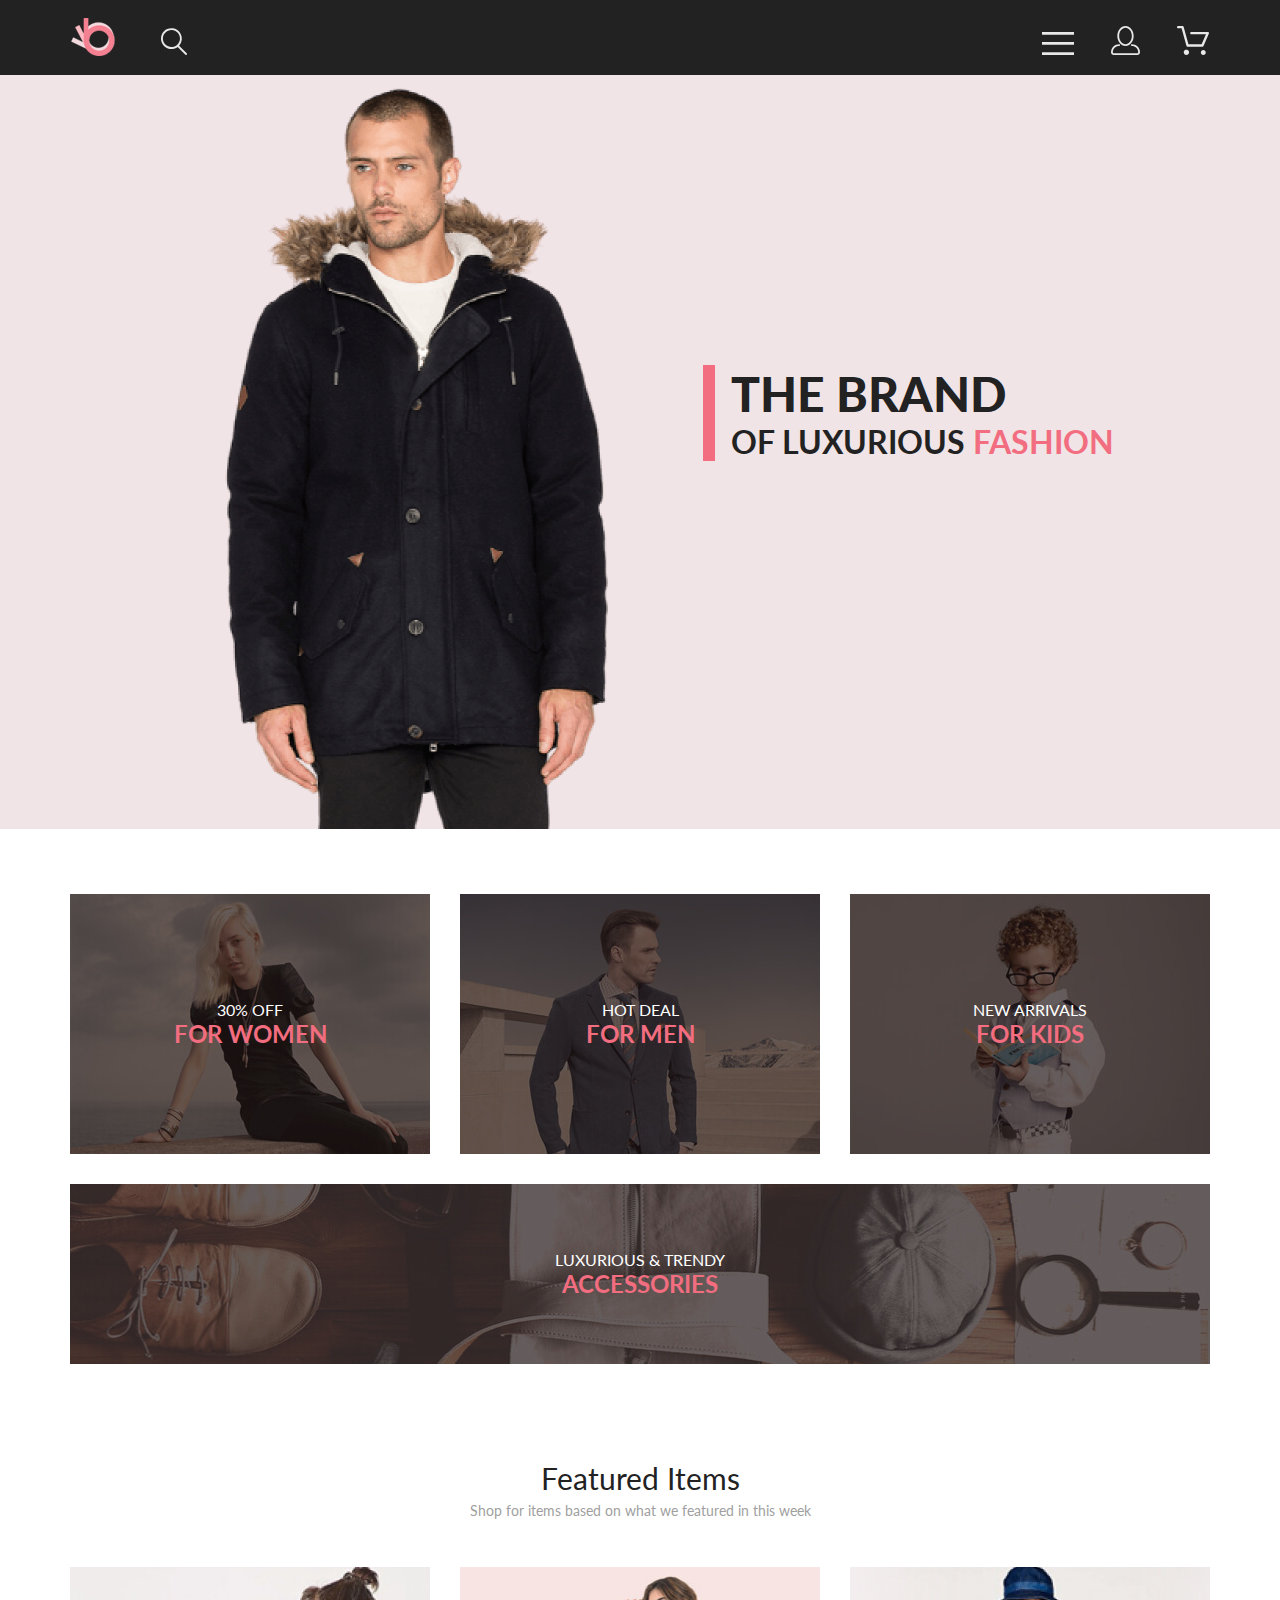
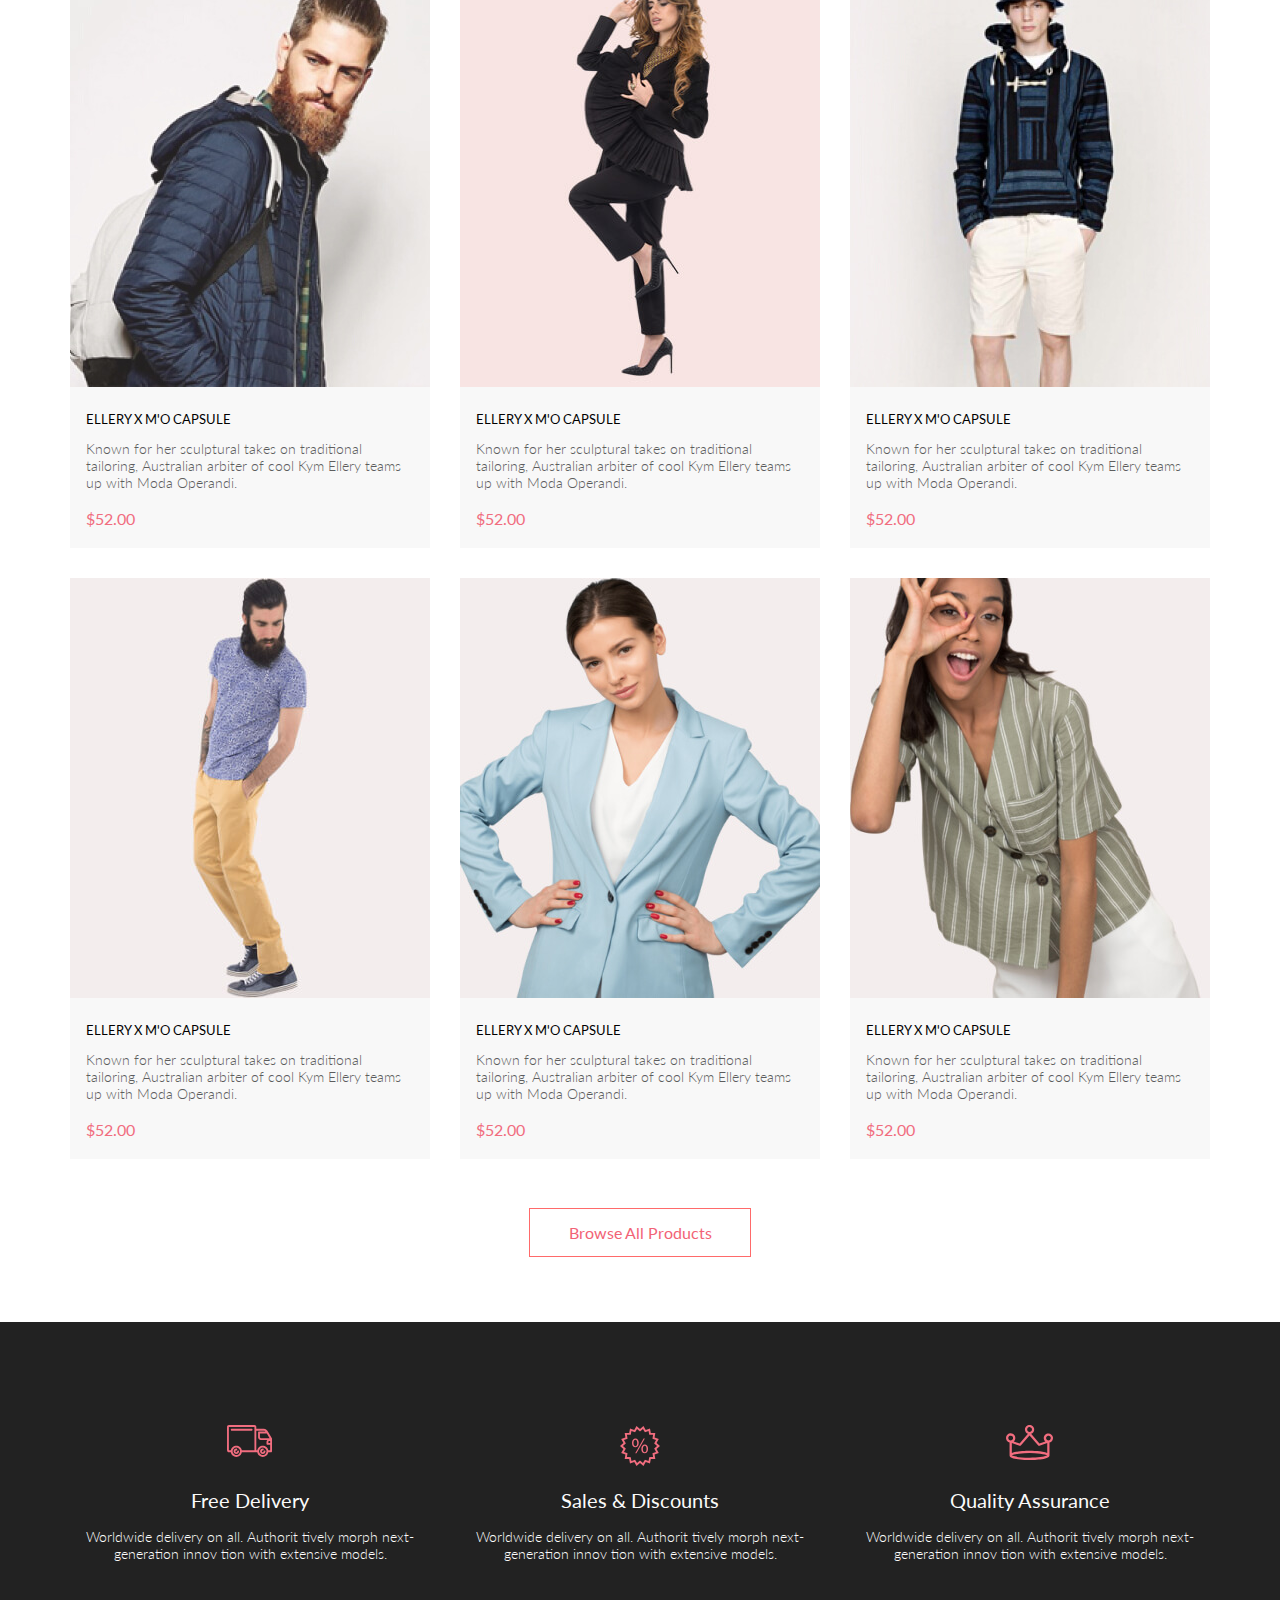
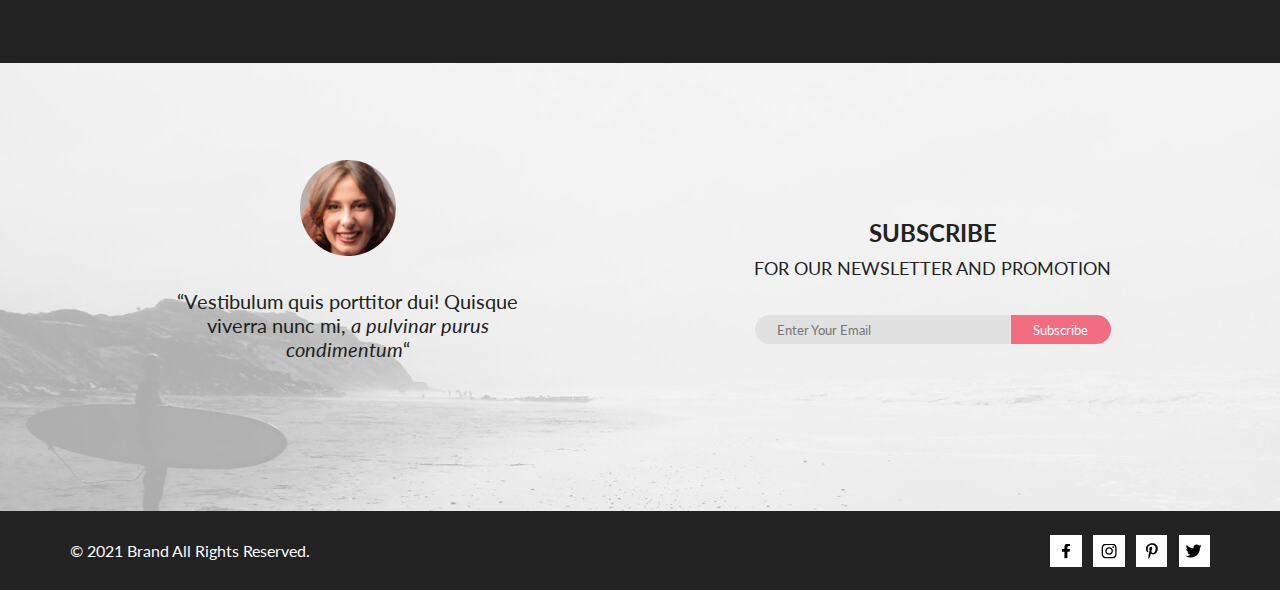
<file: index.html>
<!DOCTYPE html>
<html lang="en">

<head>
    <meta charset="UTF-8">
    <meta http-equiv="X-UA-Compatible" content="IE=edge">
    <meta name="viewport" content="width=device-width, initial-scale=1.0">
    <link rel="preconnect" href="https://fonts.gstatic.com">
    <link rel="preconnect" href="https://fonts.gstatic.com">
    <link href="https://fonts.googleapis.com/css2?family=Lato:ital,wght@0,300;0,400;0,700;0,900;1,300&display=swap"
        rel="stylesheet">
    <!-- <link rel="stylesheet" href="style.css"> -->
    <link rel="stylesheet" href="css/scss-style.css">
    <title>Main Page</title>
</head>

<body>
    <header class="b-header">
        <div class="container b-navBar">
            <div class="b-navBar__group">
                <img src="img/logo.svg" alt="Logo" class="b-navBar__item b-navBar__item_logo">
                <img src="img/search-icon.svg" alt="Search" class="b-navBar__item">
            </div>
            <div class="b-navBar__group">
                <img src="img/menu-icon.svg" alt="Menu" class="b-navBar__item b-navBar__item_right"
                    onclick="showMenu();">
                <img src="img/user-icon.svg" alt="User"
                    class="b-navBar__item b-navBar__item_right b-navBar__item_userIcon">
                <img src="img/cart-icon.svg" alt="Cart" class="b-navBar__item b-navBar__item_right b-navBar__item_cart">
            </div>
        </div>
        <div class="b-header__navMenu b-navMenu b-header__navMenu_hidden">
            <img src="img/close-button.svg" alt="Close" class="b-navMenu__closeBtn" onclick="hideMenu();">
            <h2 class="b-navMenu__header">Menu</h2>
            <h3 class="b-navMenu__subheader">Men</h3>
            <ul>
                <li class="b-navMenu__listItem"><a href="#" class="b-navMenu__link">Accessories</a></li>
                <li class="b-navMenu__listItem"><a href="#" class="b-navMenu__link">Bags</a></li>
                <li class="b-navMenu__listItem"><a href="#" class="b-navMenu__link">Denim</a></li>
                <li class="b-navMenu__listItem"><a href="#" class="b-navMenu__link">T-Shirts</a></li>
            </ul>
            <h3 class="b-navMenu__subheader">Women</h3>
            <ul>
                <li class="b-navMenu__listItem"><a href="#" class="b-navMenu__link">Accessories</a></li>
                <li class="b-navMenu__listItem"><a href="#" class="b-navMenu__link">Jackets & Coats</a></li>
                <li class="b-navMenu__listItem"><a href="#" class="b-navMenu__link">Polos</a></li>
                <li class="b-navMenu__listItem"><a href="#" class="b-navMenu__link">T-Shirts</a></li>
                <li class="b-navMenu__listItem"><a href="#" class="b-navMenu__link">Shirts</a></li>
            </ul>
            <h3 class="b-navMenu__subheader">Kids</h3>
            <ul>
                <li class="b-navMenu__listItem"><a href="#" class="b-navMenu__link">Accessories</a></li>
                <li class="b-navMenu__listItem"><a href="#" class="b-navMenu__link">Jackets & Coats</a></li>
                <li class="b-navMenu__listItem"><a href="#" class="b-navMenu__link">Polos</a></li>
                <li class="b-navMenu__listItem"><a href="#" class="b-navMenu__link">T-Shirts</a></li>
                <li class="b-navMenu__listItem"><a href="#" class="b-navMenu__link">Shirts</a></li>
                <li class="b-navMenu__listItem"><a href="#" class="b-navMenu__link">Bags</a></li>
            </ul>
        </div>
    </header>

    <main class="main">

        <!-- Top Section -->
        <div class="top-section">
            <div class="top-section__text-structure">
                <p id="top-line">the brand</p>
                <p id="bottom-line">of luxurious <span class="theme-color">fashion</span></p>
            </div>
        </div>

        <!-- For Women, For Men etc. -->
        <div class="categories">
            <div class="container categories-grid">
                <div class="categories-item categories-item-1">
                    <img src="img/for-women.jpg" alt="For Women">
                    <div class="categories-text">
                        <p class="categories-text__top">30% off</p>
                        <p class="categories-text__bottom">for women</p>
                    </div>
                </div>
                <div class="categories-item categories-item-2">
                    <img src="img/for-men.jpg" alt="For Men">
                    <div class="categories-text">
                        <p class="categories-text__top">hot deal</p>
                        <p class="categories-text__bottom">for men</p>
                    </div>
                </div>
                <div class="categories-item categories-item-3">
                    <img src="img/for-kids.jpg" alt="For Kids">
                    <div class="categories-text">
                        <p class="categories-text__top">new arrivals</p>
                        <p class="categories-text__bottom">for kids</p>
                    </div>
                </div>
                <div class="categories-item categories-item-4">
                    <img src="img/accessories.jpg" alt="Accessories">
                    <div class="categories-text">
                        <p class="categories-text__top">luxurious & trendy</p>
                        <p class="categories-text__bottom">accessories</p>
                    </div>
                </div>
            </div>
        </div>

        <!-- Featured Items -->
        <div class="items-section">
            <div class="container">
                <h1 class="items-header">Featured Items</h1>
                <p class="items-subheader">Shop for items based on what we featured in this week</p>
                <div class="items-grid">
                    <div class="items-grid-item">
                        <div class="items__image-div">
                            <img src="img/item1.jpg" alt="Item 1" class="items-grid-img">
                            <div class="items-grid__hover-background">
                            </div>
                            <img src="img/add-to-cart.svg" alt="Add to Cart" class="items-grid__add-button">
                        </div>
                        <h2 class="items-grid-header">ELLERY X M'O CAPSULE</h2>
                        <p class="items-grid-text">Known for her sculptural takes on traditional tailoring, Australian
                            arbiter of cool Kym Ellery teams up with Moda Operandi.</p>
                        <p class="items-grid-price">$52.00</p>
                    </div>
                    <div class="items-grid-item">
                        <div class="items__image-div">
                            <img src="img/item2.jpg" alt="Item 2" class="items-grid-img">
                            <div class="items-grid__hover-background">
                            </div>
                            <img src="img/add-to-cart.svg" alt="Add to Cart" class="items-grid__add-button">
                        </div>
                        <h2 class="items-grid-header">ELLERY X M'O CAPSULE</h2>
                        <p class="items-grid-text">Known for her sculptural takes on traditional tailoring, Australian
                            arbiter of cool Kym Ellery teams up with Moda Operandi.</p>
                        <p class="items-grid-price">$52.00</p>
                    </div>
                    <div class="items-grid-item">
                        <div class="items__image-div">
                            <img src="img/item3.jpg" alt="Item 3" class="items-grid-img">
                            <div class="items-grid__hover-background">
                            </div>
                            <img src="img/add-to-cart.svg" alt="Add to Cart" class="items-grid__add-button">
                        </div>
                        <h2 class="items-grid-header">ELLERY X M'O CAPSULE</h2>
                        <p class="items-grid-text">Known for her sculptural takes on traditional tailoring, Australian
                            arbiter of cool Kym Ellery teams up with Moda Operandi.</p>
                        <p class="items-grid-price">$52.00</p>
                    </div>
                    <div class="items-grid-item">
                        <div class="items__image-div">
                            <img src="img/item4.jpg" alt="Item 4" class="items-grid-img">
                            <div class="items-grid__hover-background">
                            </div>
                            <img src="img/add-to-cart.svg" alt="Add to Cart" class="items-grid__add-button">
                        </div>
                        <h2 class="items-grid-header">ELLERY X M'O CAPSULE</h2>
                        <p class="items-grid-text">Known for her sculptural takes on traditional tailoring, Australian
                            arbiter of cool Kym Ellery teams up with Moda Operandi.</p>
                        <p class="items-grid-price">$52.00</p>
                    </div>
                    <div class="items-grid-item">
                        <div class="items__image-div">
                            <img src="img/item5.jpg" alt="Item 5" class="items-grid-img">
                            <div class="items-grid__hover-background">
                            </div>
                            <img src="img/add-to-cart.svg" alt="Add to Cart" class="items-grid__add-button">
                        </div>
                        <h2 class="items-grid-header">ELLERY X M'O CAPSULE</h2>
                        <p class="items-grid-text">Known for her sculptural takes on traditional tailoring, Australian
                            arbiter of cool Kym Ellery teams up with Moda Operandi.</p>
                        <p class="items-grid-price">$52.00</p>
                    </div>
                    <div class="items-grid-item">
                        <div class="items__image-div">
                            <img src="img/item6.jpg" alt="Item 6" class="items-grid-img">
                            <div class="items-grid__hover-background">
                            </div>
                            <img src="img/add-to-cart.svg" alt="Add to Cart" class="items-grid__add-button">
                        </div>
                        <h2 class="items-grid-header">ELLERY X M'O CAPSULE</h2>
                        <p class="items-grid-text">Known for her sculptural takes on traditional tailoring, Australian
                            arbiter of cool Kym Ellery teams up with Moda Operandi.</p>
                        <p class="items-grid-price">$52.00</p>
                    </div>
                </div>
                <button type="button" class="items-button">Browse All Products</button>
            </div>
        </div>


    </main>
    <footer>
        <!-- Free Delivery etc. -->
        <div class="b-footerFeatures">
            <div class="container b-footerFeatures__flexWrapper">
                <div class="b-featuresItem">
                    <img src="img/delivery.svg" alt="Delivery" class="b-featuresItem__icon b-featuresItem__icon_1">
                    <h2 class="b-featuresItem__header">Free delivery</h2>
                    <p class="b-featuresItem__text">Worldwide delivery on all. Authorit tively morph next-generation
                        innov
                        tion
                        with extensive models.</p>
                </div>
                <div class="b-featuresItem">
                    <img src="img/sale.svg" alt="Sales" class="b-featuresItem__icon b-featuresItem__icon_2">
                    <h2 class="b-featuresItem__header">Sales & discounts</h2>
                    <p class="b-featuresItem__text">Worldwide delivery on all. Authorit tively morph next-generation
                        innov
                        tion
                        with extensive models.</p>
                </div>
                <div class="b-featuresItem">
                    <img src="img/quality.svg" alt="Quality Assurance"
                        class="b-featuresItem__icon b-featuresItem__icon_3">
                    <h2 class="b-featuresItem__header">Quality assurance</h2>
                    <p class="b-featuresItem__text">Worldwide delivery on all. Authorit tively morph next-generation
                        innov
                        tion
                        with extensive models.</p>
                </div>
            </div>
        </div>

        <!-- Subscribe -->
        <div class="b-footerSubscribe">
            <div class="container b-footerSubscribe__flexWrapper">
                <div class="b-footerSubscribe__flexItem b-photoAndQuote">
                    <img src="img/bottom-photo.png" alt="Photo" class="b-photoAndQuote__photo">
                    <p class="b-photoAndQuote__text">“Vestibulum quis porttitor dui! Quisque<br>viverra nunc mi, <span
                            class="b-photoAndQuote__text b-photoAndQuote__text_italic">a pulvinar
                            purus<br>condimentum</span>“</p>
                </div>
                <div class="b-footerSubscribe__flexItem b-footerFormSection">
                    <p class="b-footerFormSection__header">Subscribe</p>
                    <p class="b-footerFormSection__subheader">for our newsletter and promotion</p>
                    <form class="b-footerFormSection__form">
                        <p class="b-footerFormSection__formLine"><input type="text" class="b-footerFormSection__input"
                                placeholder="Enter Your Email">
                            <button type="submit" class="b-footerFormSection__submit">Subscribe</button>
                        </p>
                    </form>
                </div>
            </div>
        </div>

        <!-- Footer Bottom -->
        <div class="b-footerContacts">
            <div class="container b-footerContacts__flexWrapper">
                <div class="b-footerContacts__flexItem b-footerContacts__flexItem_left">
                    <p class="b-footerContacts__copyright">&copy; 2021 Brand All Rights Reserved.</p>
                </div>
                <div class="b-footerContacts__flexItem b-footerContacts__flexItem_right">
                    <div class="b-footerContacts__iconField">
                        <img src="img/facebook-regular.svg" alt="Facebook" class="b-footerContacts__icon">
                    </div>
                    <div class="b-footerContacts__iconField">
                        <img src="img/instagram-regular.svg" alt="Instagram" class="b-footerContacts__icon">
                    </div>
                    <div class="b-footerContacts__iconField">
                        <img src="img/pinterest-regular.svg" alt="Pinterest" class="b-footerContacts__icon">
                    </div>
                    <div class="b-footerContacts__iconField">
                        <img src="img/twitter-regular.svg" alt="Twitter" class="b-footerContacts__icon">
                    </div>
                </div>
            </div>
        </div>
    </footer>
    <script src="code.js"></script>
</body>

</html>
</file>
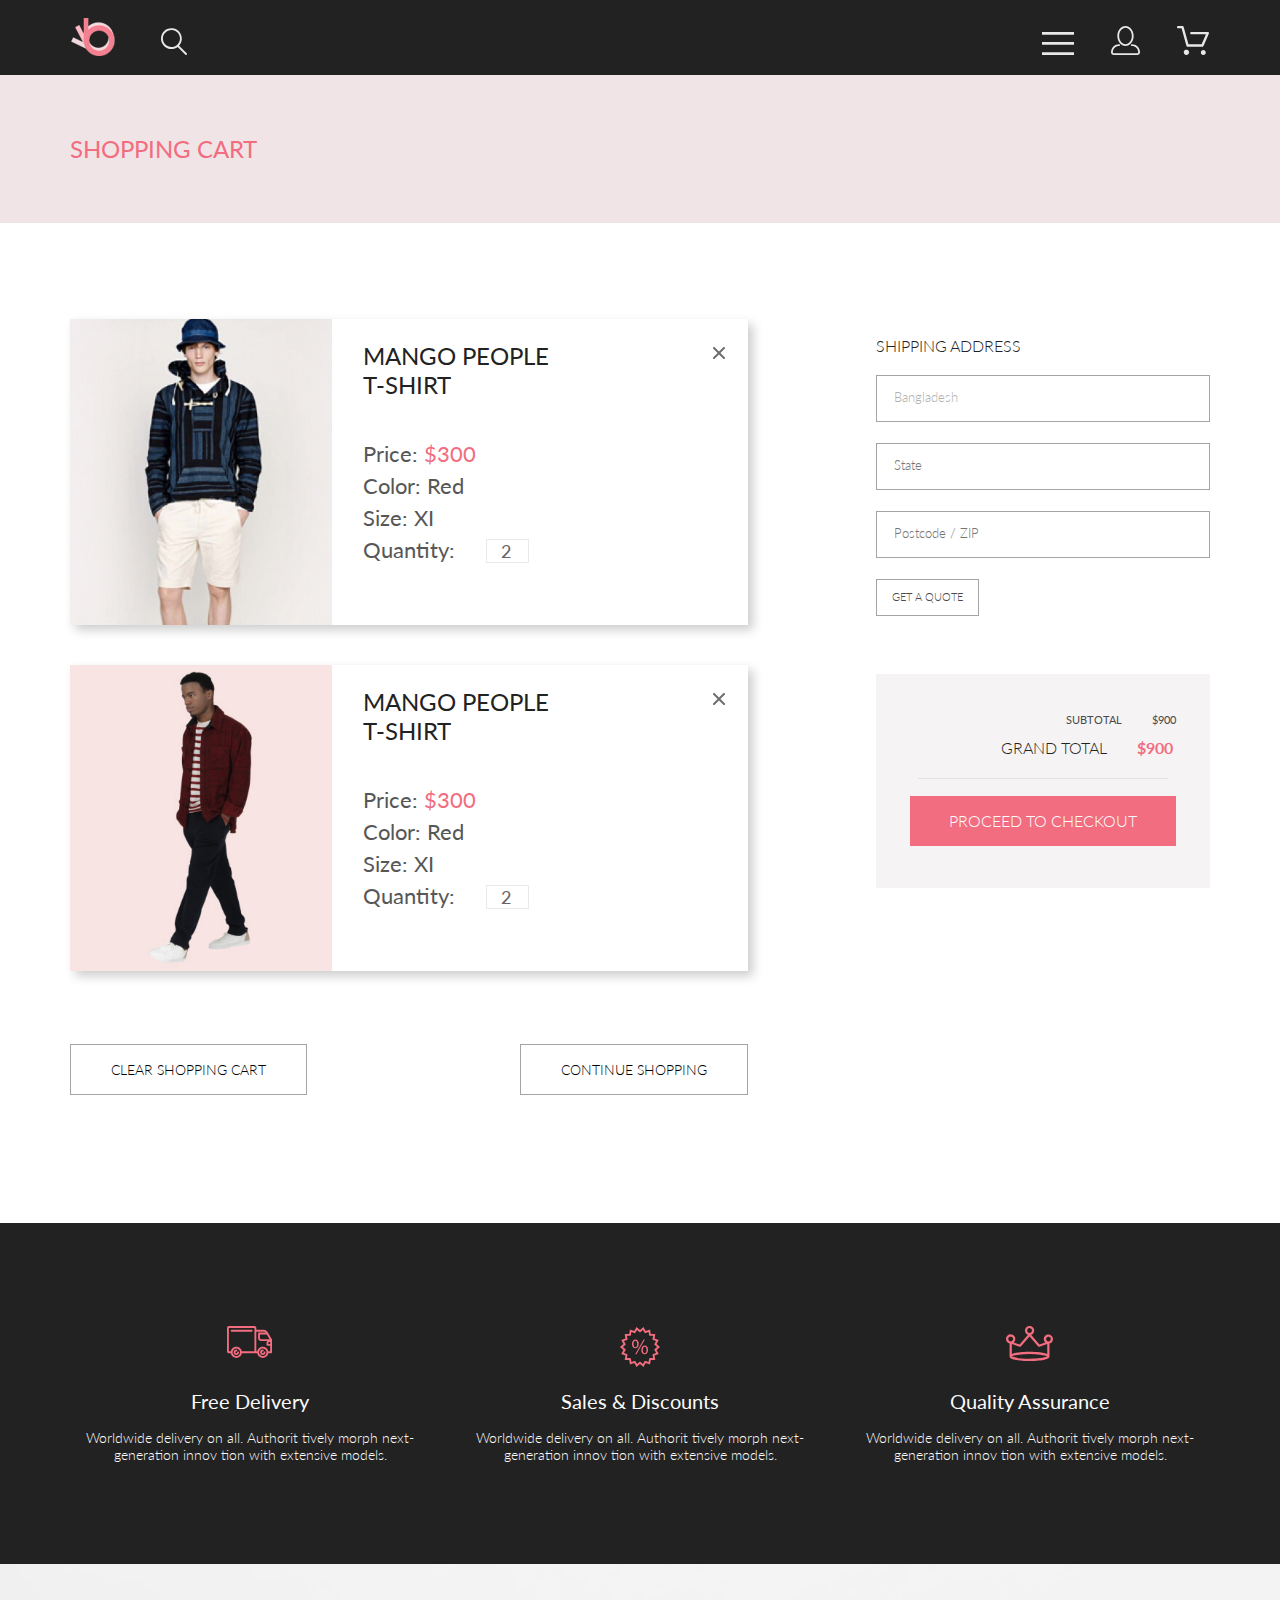
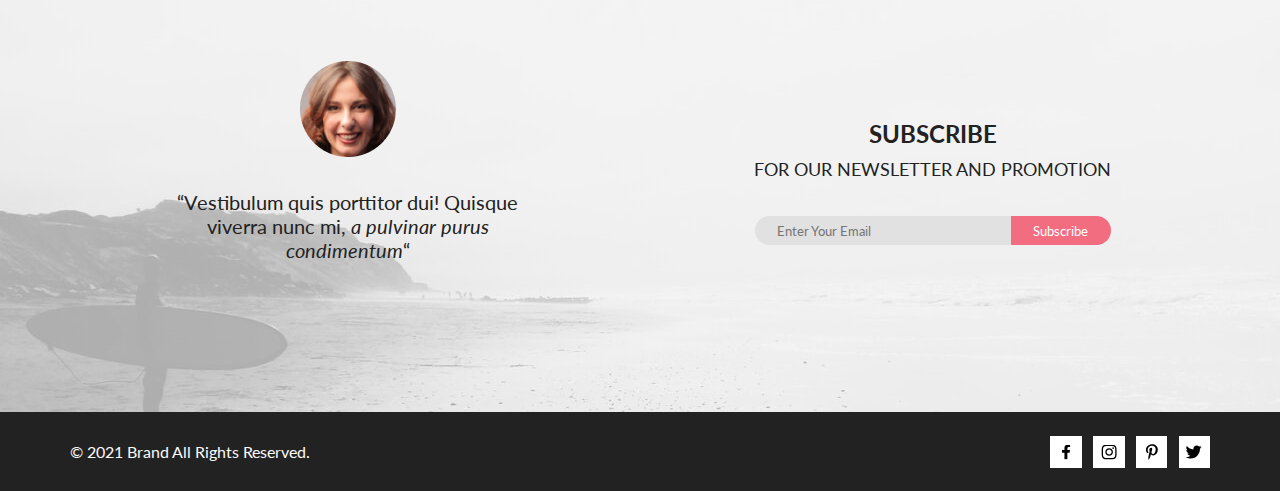
<file: cart.html>
<!DOCTYPE html>
<html lang="en">

<head>
    <meta charset="UTF-8">
    <meta http-equiv="X-UA-Compatible" content="IE=edge">
    <meta name="viewport" content="width=device-width, initial-scale=1.0">
    <link rel="preconnect" href="https://fonts.gstatic.com">
    <link rel="preconnect" href="https://fonts.gstatic.com">
    <link
        href="https://fonts.googleapis.com/css2?family=Lato:ital,wght@0,300;0,400;0,600;0,700;0,900;1,300&display=swap"
        rel="stylesheet">
    <link rel="stylesheet" href="css/scss-style.css">
    <title>Cart</title>
</head>

<body>
    <header class="b-header">
        <div class="container b-navBar">
            <div class="b-navBar__group">
                <img src="img/logo.svg" alt="Logo" class="b-navBar__item b-navBar__item_logo">
                <img src="img/search-icon.svg" alt="Search" class="b-navBar__item">
            </div>
            <div class="b-navBar__group">
                <img src="img/menu-icon.svg" alt="Menu" class="b-navBar__item b-navBar__item_right"
                    onclick="showMenu();">
                <img src="img/user-icon.svg" alt="User"
                    class="b-navBar__item b-navBar__item_right b-navBar__item_userIcon">
                <img src="img/cart-icon.svg" alt="Cart" class="b-navBar__item b-navBar__item_right b-navBar__item_cart">
            </div>
        </div>
        <div class="b-header__navMenu b-navMenu b-header__navMenu_hidden">
            <img src="img/close-button.svg" alt="Close" class="b-navMenu__closeBtn" onclick="hideMenu();">
            <h2 class="b-navMenu__header">Menu</h2>
            <h3 class="b-navMenu__subheader">Men</h3>
            <ul>
                <li class="b-navMenu__listItem"><a href="#" class="b-navMenu__link">Accessories</a></li>
                <li class="b-navMenu__listItem"><a href="#" class="b-navMenu__link">Bags</a></li>
                <li class="b-navMenu__listItem"><a href="#" class="b-navMenu__link">Denim</a></li>
                <li class="b-navMenu__listItem"><a href="#" class="b-navMenu__link">T-Shirts</a></li>
            </ul>
            <h3 class="b-navMenu__subheader">Women</h3>
            <ul>
                <li class="b-navMenu__listItem"><a href="#" class="b-navMenu__link">Accessories</a></li>
                <li class="b-navMenu__listItem"><a href="#" class="b-navMenu__link">Jackets & Coats</a></li>
                <li class="b-navMenu__listItem"><a href="#" class="b-navMenu__link">Polos</a></li>
                <li class="b-navMenu__listItem"><a href="#" class="b-navMenu__link">T-Shirts</a></li>
                <li class="b-navMenu__listItem"><a href="#" class="b-navMenu__link">Shirts</a></li>
            </ul>
            <h3 class="b-navMenu__subheader">Kids</h3>
            <ul>
                <li class="b-navMenu__listItem"><a href="#" class="b-navMenu__link">Accessories</a></li>
                <li class="b-navMenu__listItem"><a href="#" class="b-navMenu__link">Jackets & Coats</a></li>
                <li class="b-navMenu__listItem"><a href="#" class="b-navMenu__link">Polos</a></li>
                <li class="b-navMenu__listItem"><a href="#" class="b-navMenu__link">T-Shirts</a></li>
                <li class="b-navMenu__listItem"><a href="#" class="b-navMenu__link">Shirts</a></li>
                <li class="b-navMenu__listItem"><a href="#" class="b-navMenu__link">Bags</a></li>
            </ul>
        </div>
    </header>

    <main>
        <!-- Cart - Shopping Cart -->
        <div class="b-pageTitleBlock">
            <div class="container b-pageTitleBlock__flexWrapper b-pageTitleBlock__flexWrapper_noBreadcrumbs">
                <h1 class="b-pageTitleBlock__pageTitle">shopping cart</h1>
            </div>
        </div>

        <!-- Cart - Main Content -->
        <form class="container cart-flex">
            <div class="cart-flex-left">
                <div class="cart-flex-left__item">
                    <img src="img/item3.jpg" alt="Photo 3" class="cart-flex-left__item-img">
                    <h2 class="cart-flex-left__item-header">mango people<br>t-shirt</h2>
                    <p class="cart-flex-left__item-price">Price: <span class="theme-color">$300</span></p>
                    <p class="cart-flex-left__item-color">Color: Red</p>
                    <p class="cart-flex-left__item-size">Size: XI</p>
                    <p class="cart-flex-left__item-quantity">Quantity: <input type="number"
                            class="cart-flex-left__item-quantity-input" value="2" min="0" max="9"></p>
                    <img src="img/close-button.svg" alt="Close" class="cart-flex-left__item-close">
                </div>
                <div class="cart-flex-left__item">
                    <img src="img/item7.jpg" alt="Photo 7" class="cart-flex-left__item-img">
                    <h2 class="cart-flex-left__item-header">mango people<br>t-shirt</h2>
                    <p class="cart-flex-left__item-price">Price: <span class="theme-color">$300</span></p>
                    <p class="cart-flex-left__item-color">Color: Red</p>
                    <p class="cart-flex-left__item-size">Size: XI</p>
                    <p class="cart-flex-left__item-quantity">Quantity: <input type="number"
                            class="cart-flex-left__item-quantity-input" value="2" min="0" max="9"></p>
                    <img src="img/close-button.svg" alt="Close" class="cart-flex-left__item-close">
                </div>
                <div class="cart-flex-left__buttons">
                    <button type="button" class="cart-flex-left__buttons-btn">Clear shopping cart</button>
                    <button type="button" class="cart-flex-left__buttons-btn">Continue shopping</button>
                </div>
            </div>
            <div class="cart-flex-right">
                <div class="cart-flex-right__address">
                    <h2 class="cart-flex-right__address-header">shipping address</h2>
                    <input type="text" class="cart-flex-right__address-input" placeholder="Bangladesh">
                    <input type="text" class="cart-flex-right__address-input" placeholder="State">
                    <input type="text" class="cart-flex-right__address-input" placeholder="Postcode / ZIP">
                    <button type="button" class="cart-flex-right__address-button">Get a quote</button>
                </div>
                <div class="cart-flex-right__submit">
                    <h2 class="cart-flex-right__submit-subtotal">subtotal<span>$900</span></h2>
                    <h2 class="cart-flex-right__submit-total">grand total<span class="theme-color">$900</span></h2>
                    <hr class="cart-flex-right__submit-hr">
                    <button class="cart-flex-right__submit-btn">proceed to checkout</button>
                </div>
            </div>
        </form>

    </main>

    <footer>
        <!-- Free Delivery etc. -->
        <div class="b-footerFeatures">
            <div class="container b-footerFeatures__flexWrapper">
                <div class="b-featuresItem">
                    <img src="img/delivery.svg" alt="Delivery" class="b-featuresItem__icon b-featuresItem__icon_1">
                    <h2 class="b-featuresItem__header">Free delivery</h2>
                    <p class="b-featuresItem__text">Worldwide delivery on all. Authorit tively morph next-generation
                        innov
                        tion
                        with extensive models.</p>
                </div>
                <div class="b-featuresItem">
                    <img src="img/sale.svg" alt="Sales" class="b-featuresItem__icon b-featuresItem__icon_2">
                    <h2 class="b-featuresItem__header">Sales & discounts</h2>
                    <p class="b-featuresItem__text">Worldwide delivery on all. Authorit tively morph next-generation
                        innov
                        tion
                        with extensive models.</p>
                </div>
                <div class="b-featuresItem">
                    <img src="img/quality.svg" alt="Quality Assurance"
                        class="b-featuresItem__icon b-featuresItem__icon_3">
                    <h2 class="b-featuresItem__header">Quality assurance</h2>
                    <p class="b-featuresItem__text">Worldwide delivery on all. Authorit tively morph next-generation
                        innov
                        tion
                        with extensive models.</p>
                </div>
            </div>
        </div>

        <!-- Subscribe -->
        <div class="b-footerSubscribe">
            <div class="container b-footerSubscribe__flexWrapper">
                <div class="b-footerSubscribe__flexItem b-photoAndQuote">
                    <img src="img/bottom-photo.png" alt="Photo" class="b-photoAndQuote__photo">
                    <p class="b-photoAndQuote__text">“Vestibulum quis porttitor dui! Quisque<br>viverra nunc mi, <span
                            class="b-photoAndQuote__text b-photoAndQuote__text_italic">a pulvinar
                            purus<br>condimentum</span>“</p>
                </div>
                <div class="b-footerSubscribe__flexItem b-footerFormSection">
                    <p class="b-footerFormSection__header">Subscribe</p>
                    <p class="b-footerFormSection__subheader">for our newsletter and promotion</p>
                    <form class="b-footerFormSection__form">
                        <p class="b-footerFormSection__formLine"><input type="text" class="b-footerFormSection__input"
                                placeholder="Enter Your Email">
                            <button type="submit" class="b-footerFormSection__submit">Subscribe</button>
                        </p>
                    </form>
                </div>
            </div>
        </div>

        <!-- Footer Bottom -->
        <div class="b-footerContacts">
            <div class="container b-footerContacts__flexWrapper">
                <div class="b-footerContacts__flexItem b-footerContacts__flexItem_left">
                    <p class="b-footerContacts__copyright">&copy; 2021 Brand All Rights Reserved.</p>
                </div>
                <div class="b-footerContacts__flexItem b-footerContacts__flexItem_right">
                    <div class="b-footerContacts__iconField">
                        <img src="img/facebook-regular.svg" alt="Facebook" class="b-footerContacts__icon">
                    </div>
                    <div class="b-footerContacts__iconField">
                        <img src="img/instagram-regular.svg" alt="Instagram" class="b-footerContacts__icon">
                    </div>
                    <div class="b-footerContacts__iconField">
                        <img src="img/pinterest-regular.svg" alt="Pinterest" class="b-footerContacts__icon">
                    </div>
                    <div class="b-footerContacts__iconField">
                        <img src="img/twitter-regular.svg" alt="Twitter" class="b-footerContacts__icon">
                    </div>
                </div>
            </div>
        </div>
    </footer>
    <script src="code.js"></script>
</body>

</html>
</file>
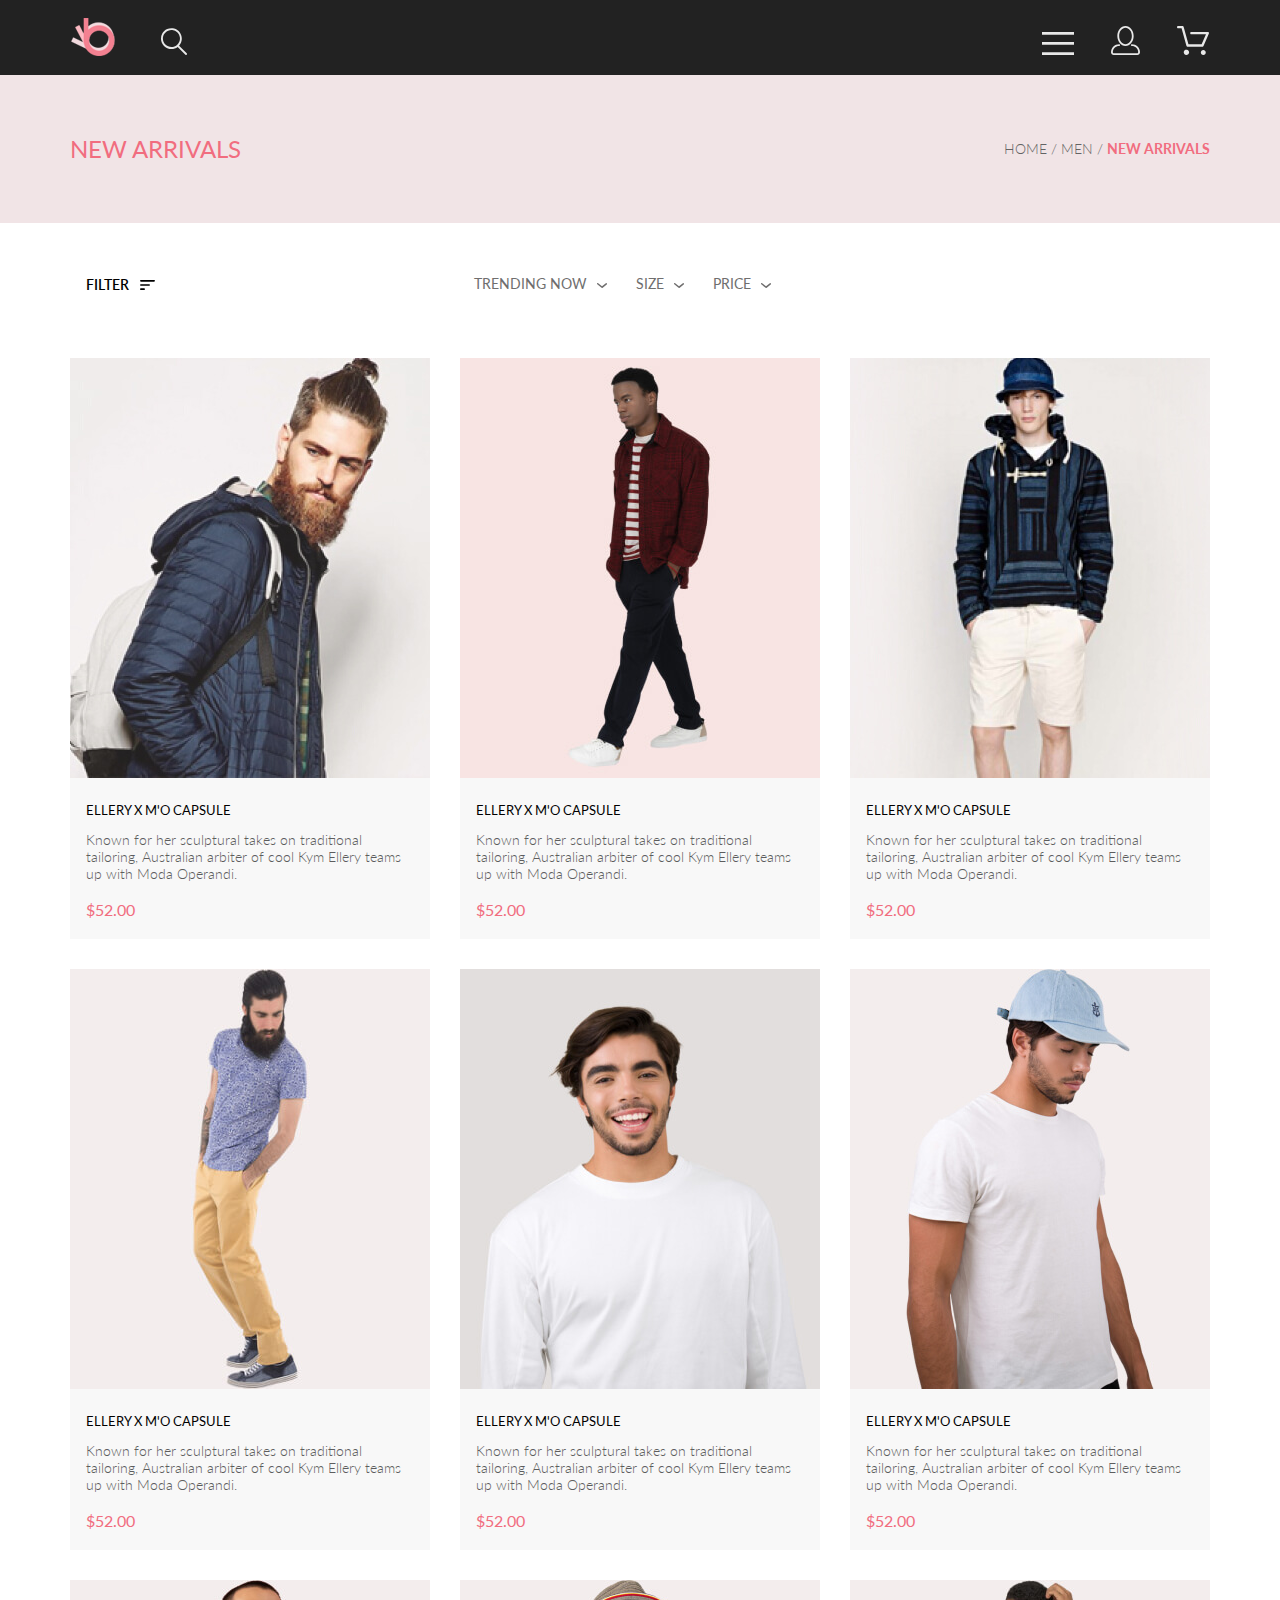
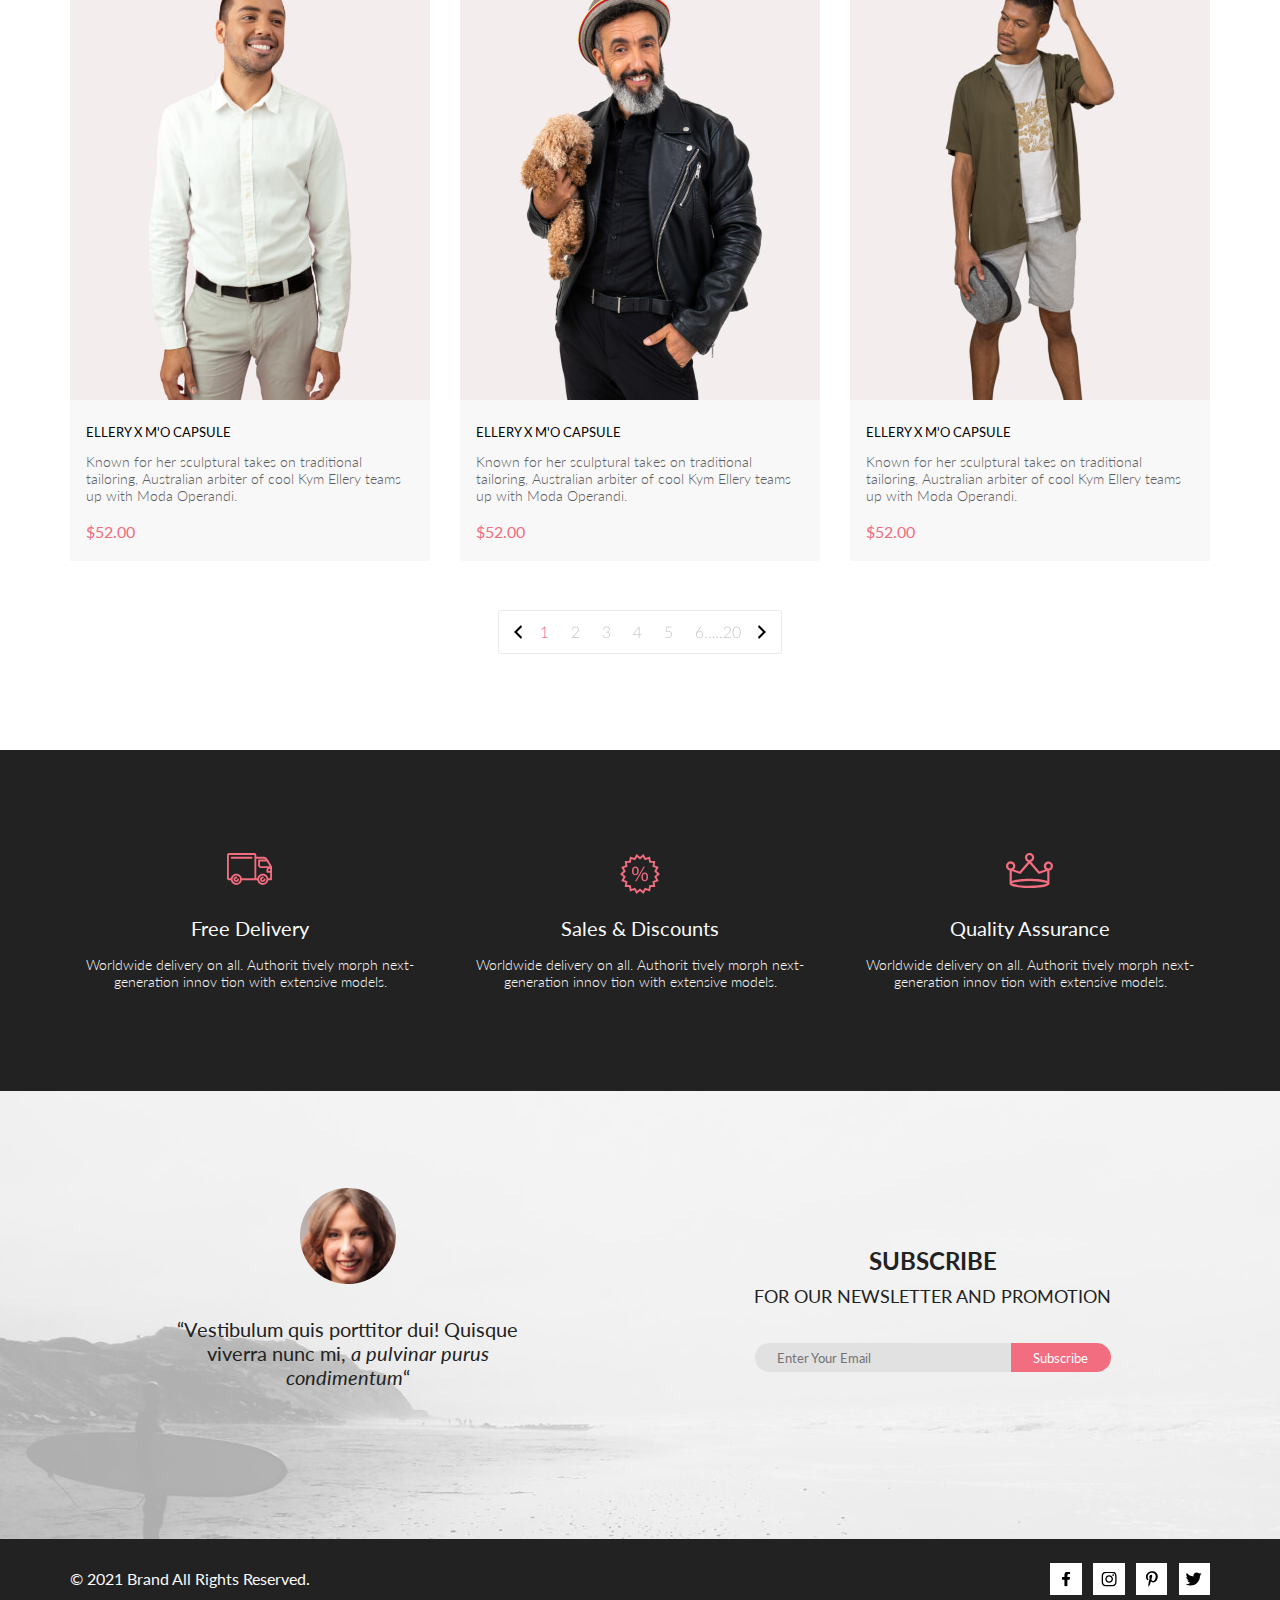
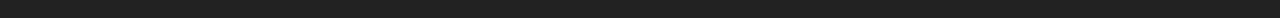
<file: catalog.html>
<!DOCTYPE html>
<html lang="en">

<head>
    <meta charset="UTF-8">
    <meta http-equiv="X-UA-Compatible" content="IE=edge">
    <meta name="viewport" content="width=device-width, initial-scale=1.0">
    <link rel="preconnect" href="https://fonts.gstatic.com">
    <link rel="preconnect" href="https://fonts.gstatic.com">
    <link
        href="https://fonts.googleapis.com/css2?family=Lato:ital,wght@0,300;0,400;0,600;0,700;0,900;1,300&display=swap"
        rel="stylesheet">
    <link rel="stylesheet" href="css/scss-style.css">
    <title>Catalog</title>
</head>

<body>
    <header class="b-header">
        <div class="container b-navBar">
            <div class="b-navBar__group">
                <img src="img/logo.svg" alt="Logo" class="b-navBar__item b-navBar__item_logo">
                <img src="img/search-icon.svg" alt="Search" class="b-navBar__item">
            </div>
            <div class="b-navBar__group">
                <img src="img/menu-icon.svg" alt="Menu" class="b-navBar__item b-navBar__item_right"
                    onclick="showMenu();">
                <img src="img/user-icon.svg" alt="User"
                    class="b-navBar__item b-navBar__item_right b-navBar__item_userIcon">
                <img src="img/cart-icon.svg" alt="Cart" class="b-navBar__item b-navBar__item_right b-navBar__item_cart"
                    onclick="toggleCart();">
            </div>
        </div>
        <div class="b-header__navMenu b-navMenu b-header__navMenu_hidden">
            <img src="img/close-button.svg" alt="Close" class="b-navMenu__closeBtn" onclick="hideMenu();">
            <h2 class="b-navMenu__header">Menu</h2>
            <h3 class="b-navMenu__subheader">Men</h3>
            <ul>
                <li class="b-navMenu__listItem"><a href="#" class="b-navMenu__link">Accessories</a></li>
                <li class="b-navMenu__listItem"><a href="#" class="b-navMenu__link">Bags</a></li>
                <li class="b-navMenu__listItem"><a href="#" class="b-navMenu__link">Denim</a></li>
                <li class="b-navMenu__listItem"><a href="#" class="b-navMenu__link">T-Shirts</a></li>
            </ul>
            <h3 class="b-navMenu__subheader">Women</h3>
            <ul>
                <li class="b-navMenu__listItem"><a href="#" class="b-navMenu__link">Accessories</a></li>
                <li class="b-navMenu__listItem"><a href="#" class="b-navMenu__link">Jackets & Coats</a></li>
                <li class="b-navMenu__listItem"><a href="#" class="b-navMenu__link">Polos</a></li>
                <li class="b-navMenu__listItem"><a href="#" class="b-navMenu__link">T-Shirts</a></li>
                <li class="b-navMenu__listItem"><a href="#" class="b-navMenu__link">Shirts</a></li>
            </ul>
            <h3 class="b-navMenu__subheader">Kids</h3>
            <ul>
                <li class="b-navMenu__listItem"><a href="#" class="b-navMenu__link">Accessories</a></li>
                <li class="b-navMenu__listItem"><a href="#" class="b-navMenu__link">Jackets & Coats</a></li>
                <li class="b-navMenu__listItem"><a href="#" class="b-navMenu__link">Polos</a></li>
                <li class="b-navMenu__listItem"><a href="#" class="b-navMenu__link">T-Shirts</a></li>
                <li class="b-navMenu__listItem"><a href="#" class="b-navMenu__link">Shirts</a></li>
                <li class="b-navMenu__listItem"><a href="#" class="b-navMenu__link">Bags</a></li>
            </ul>
        </div>
        <div class="b-header__cart b-cart">
            <p class="b-cart__number b-cart__number_hidden"></p>
            <div class="b-cart__cart-items b-cart__cart-items_hidden">
                <div class="b-cart__total">TOTAL: $0.00</div>
            </div>
        </div>
    </header>

    <main>
        <!-- Catalog - New Arrivals -->
        <div class="b-pageTitleBlock">
            <div class="container b-pageTitleBlock__flexWrapper">
                <h1 class="b-pageTitleBlock__pageTitle">new arrivals</h1>
                <p class="b-pageTitleBlock__breadcrumbs">home / men / <span class="b-pageTitleBlock__activeElement">new
                        arrivals</span></p>
            </div>
        </div>

        <!-- Catalog - Items -->
        <div class="catalog-items">
            <div class="container">
                <div class="catalog-items__top">
                    <div class="catalog-items__top-left">
                        <p class="catalog-items__filter">filter<img src="img/filter.svg" alt="Filter"
                                class="catalog-items__filter-icon"></p>
                    </div>
                    <div class="catalog-items__top-center">
                        <p class="catalog-items__dropdown">trending now<img src="img/arrow-down.svg" alt="Down"
                                class="catalog-items__dropdown-icon"></p>
                        <p class="catalog-items__dropdown">size<img src="img/arrow-down.svg" alt="Down"
                                class="catalog-items__dropdown-icon"></p>
                        <p class="catalog-items__dropdown">price<img src="img/arrow-down.svg" alt="Down"
                                class="catalog-items__dropdown-icon"></p>
                    </div>
                </div>

                <div class="items-grid">
                    <div class="items-grid-item">
                        <div class="items__image-div" id="1">
                            <img src="img/item1.jpg" alt="Item 1" class="items-grid-img">
                            <div class="items-grid__hover-background">
                            </div>
                            <img src="img/add-to-cart.svg" alt="Add to Cart" class="items-grid__add-button">
                        </div>
                        <h2 class="items-grid-header">ELLERY X M'O CAPSULE</h2>
                        <p class="items-grid-text">Known for her sculptural takes on traditional tailoring,
                            Australian
                            arbiter of cool Kym Ellery teams up with Moda Operandi.</p>
                        <p class="items-grid-price">$52.00</p>
                    </div>
                    <div class="items-grid-item" id="7">
                        <div class="items__image-div">
                            <img src="img/item7.jpg" alt="Item 7" class="items-grid-img">
                            <div class="items-grid__hover-background">
                            </div>
                            <img src="img/add-to-cart.svg" alt="Add to Cart" class="items-grid__add-button">
                        </div>
                        <h2 class="items-grid-header">ELLERY X M'O CAPSULE</h2>
                        <p class="items-grid-text">Known for her sculptural takes on traditional tailoring,
                            Australian
                            arbiter of cool Kym Ellery teams up with Moda Operandi.</p>
                        <p class="items-grid-price">$52.00</p>
                    </div>
                    <div class="items-grid-item" id="3">
                        <div class="items__image-div">
                            <img src="img/item3.jpg" alt="Item 3" class="items-grid-img">
                            <div class="items-grid__hover-background">
                            </div>
                            <img src="img/add-to-cart.svg" alt="Add to Cart" class="items-grid__add-button">
                        </div>
                        <h2 class="items-grid-header">ELLERY X M'O CAPSULE</h2>
                        <p class="items-grid-text">Known for her sculptural takes on traditional tailoring,
                            Australian
                            arbiter of cool Kym Ellery teams up with Moda Operandi.</p>
                        <p class="items-grid-price">$52.00</p>
                    </div>
                    <div class="items-grid-item" id="4">
                        <div class="items__image-div">
                            <img src="img/item4.jpg" alt="Item 4" class="items-grid-img">
                            <div class="items-grid__hover-background">
                            </div>
                            <img src="img/add-to-cart.svg" alt="Add to Cart" class="items-grid__add-button">
                        </div>
                        <h2 class="items-grid-header">ELLERY X M'O CAPSULE</h2>
                        <p class="items-grid-text">Known for her sculptural takes on traditional tailoring,
                            Australian
                            arbiter of cool Kym Ellery teams up with Moda Operandi.</p>
                        <p class="items-grid-price">$52.00</p>
                    </div>
                    <div class="items-grid-item" id="8">
                        <div class="items__image-div">
                            <img src="img/item8.jpg" alt="Item 8" class="items-grid-img">
                            <div class="items-grid__hover-background">
                            </div>
                            <img src="img/add-to-cart.svg" alt="Add to Cart" class="items-grid__add-button">
                        </div>
                        <h2 class="items-grid-header">ELLERY X M'O CAPSULE</h2>
                        <p class="items-grid-text">Known for her sculptural takes on traditional tailoring,
                            Australian
                            arbiter of cool Kym Ellery teams up with Moda Operandi.</p>
                        <p class="items-grid-price">$52.00</p>
                    </div>
                    <div class="items-grid-item" id="9">
                        <div class="items__image-div">
                            <img src="img/item9.jpg" alt="Item 9" class="items-grid-img">
                            <div class="items-grid__hover-background">
                            </div>
                            <img src="img/add-to-cart.svg" alt="Add to Cart" class="items-grid__add-button">
                        </div>
                        <h2 class="items-grid-header">ELLERY X M'O CAPSULE</h2>
                        <p class="items-grid-text">Known for her sculptural takes on traditional tailoring,
                            Australian
                            arbiter of cool Kym Ellery teams up with Moda Operandi.</p>
                        <p class="items-grid-price">$52.00</p>
                    </div>
                    <div class="items-grid-item" id="10">
                        <div class="items__image-div">
                            <img src="img/item10.jpg" alt="Item 10" class="items-grid-img">
                            <div class="items-grid__hover-background">
                            </div>
                            <img src="img/add-to-cart.svg" alt="Add to Cart" class="items-grid__add-button">
                        </div>
                        <h2 class="items-grid-header">ELLERY X M'O CAPSULE</h2>
                        <p class="items-grid-text">Known for her sculptural takes on traditional tailoring,
                            Australian
                            arbiter of cool Kym Ellery teams up with Moda Operandi.</p>
                        <p class="items-grid-price">$52.00</p>
                    </div>
                    <div class="items-grid-item" id="11">
                        <div class="items__image-div">
                            <img src="img/item11.jpg" alt="Item 11" class="items-grid-img">
                            <div class="items-grid__hover-background">
                            </div>
                            <img src="img/add-to-cart.svg" alt="Add to Cart" class="items-grid__add-button">
                        </div>
                        <h2 class="items-grid-header">ELLERY X M'O CAPSULE</h2>
                        <p class="items-grid-text">Known for her sculptural takes on traditional tailoring,
                            Australian
                            arbiter of cool Kym Ellery teams up with Moda Operandi.</p>
                        <p class="items-grid-price">$52.00</p>
                    </div>
                    <div class="items-grid-item" id="12">
                        <div class="items__image-div">
                            <img src="img/item12.jpg" alt="Item 6" class="items-grid-img">
                            <div class="items-grid__hover-background">
                            </div>
                            <img src="img/add-to-cart.svg" alt="Add to Cart" class="items-grid__add-button">
                        </div>
                        <h2 class="items-grid-header">ELLERY X M'O CAPSULE</h2>
                        <p class="items-grid-text">Known for her sculptural takes on traditional tailoring,
                            Australian
                            arbiter of cool Kym Ellery teams up with Moda Operandi.</p>
                        <p class="items-grid-price">$52.00</p>
                    </div>
                </div>
                <img src="img/pagination.png" alt="Pagination" class="catalog-items__pagintation">
            </div>
        </div>

    </main>

    <footer>
        <!-- Free Delivery etc. -->
        <div class="b-footerFeatures">
            <div class="container b-footerFeatures__flexWrapper">
                <div class="b-featuresItem">
                    <img src="img/delivery.svg" alt="Delivery" class="b-featuresItem__icon b-featuresItem__icon_1">
                    <h2 class="b-featuresItem__header">Free delivery</h2>
                    <p class="b-featuresItem__text">Worldwide delivery on all. Authorit tively morph next-generation
                        innov
                        tion
                        with extensive models.</p>
                </div>
                <div class="b-featuresItem">
                    <img src="img/sale.svg" alt="Sales" class="b-featuresItem__icon b-featuresItem__icon_2">
                    <h2 class="b-featuresItem__header">Sales & discounts</h2>
                    <p class="b-featuresItem__text">Worldwide delivery on all. Authorit tively morph next-generation
                        innov
                        tion
                        with extensive models.</p>
                </div>
                <div class="b-featuresItem">
                    <img src="img/quality.svg" alt="Quality Assurance"
                        class="b-featuresItem__icon b-featuresItem__icon_3">
                    <h2 class="b-featuresItem__header">Quality assurance</h2>
                    <p class="b-featuresItem__text">Worldwide delivery on all. Authorit tively morph next-generation
                        innov
                        tion
                        with extensive models.</p>
                </div>
            </div>
        </div>

        <!-- Subscribe -->
        <div class="b-footerSubscribe">
            <div class="container b-footerSubscribe__flexWrapper">
                <div class="b-footerSubscribe__flexItem b-photoAndQuote">
                    <img src="img/bottom-photo.png" alt="Photo" class="b-photoAndQuote__photo">
                    <p class="b-photoAndQuote__text">“Vestibulum quis porttitor dui! Quisque<br>viverra nunc mi, <span
                            class="b-photoAndQuote__text b-photoAndQuote__text_italic">a pulvinar
                            purus<br>condimentum</span>“</p>
                </div>
                <div class="b-footerSubscribe__flexItem b-footerFormSection">
                    <p class="b-footerFormSection__header">Subscribe</p>
                    <p class="b-footerFormSection__subheader">for our newsletter and promotion</p>
                    <form class="b-footerFormSection__form">
                        <p class="b-footerFormSection__formLine"><input type="text" class="b-footerFormSection__input"
                                placeholder="Enter Your Email">
                            <button type="submit" class="b-footerFormSection__submit">Subscribe</button>
                        </p>
                    </form>
                </div>
            </div>
        </div>

        <!-- Footer Bottom -->
        <div class="b-footerContacts">
            <div class="container b-footerContacts__flexWrapper">
                <div class="b-footerContacts__flexItem b-footerContacts__flexItem_left">
                    <p class="b-footerContacts__copyright">&copy; 2021 Brand All Rights Reserved.</p>
                </div>
                <div class="b-footerContacts__flexItem b-footerContacts__flexItem_right">
                    <div class="b-footerContacts__iconField">
                        <img src="img/facebook-regular.svg" alt="Facebook" class="b-footerContacts__icon">
                    </div>
                    <div class="b-footerContacts__iconField">
                        <img src="img/instagram-regular.svg" alt="Instagram" class="b-footerContacts__icon">
                    </div>
                    <div class="b-footerContacts__iconField">
                        <img src="img/pinterest-regular.svg" alt="Pinterest" class="b-footerContacts__icon">
                    </div>
                    <div class="b-footerContacts__iconField">
                        <img src="img/twitter-regular.svg" alt="Twitter" class="b-footerContacts__icon">
                    </div>
                </div>
            </div>
        </div>
    </footer>
    <script src="code.js"></script>
    <script src="cart.js"></script>
</body>

</html>
</file>
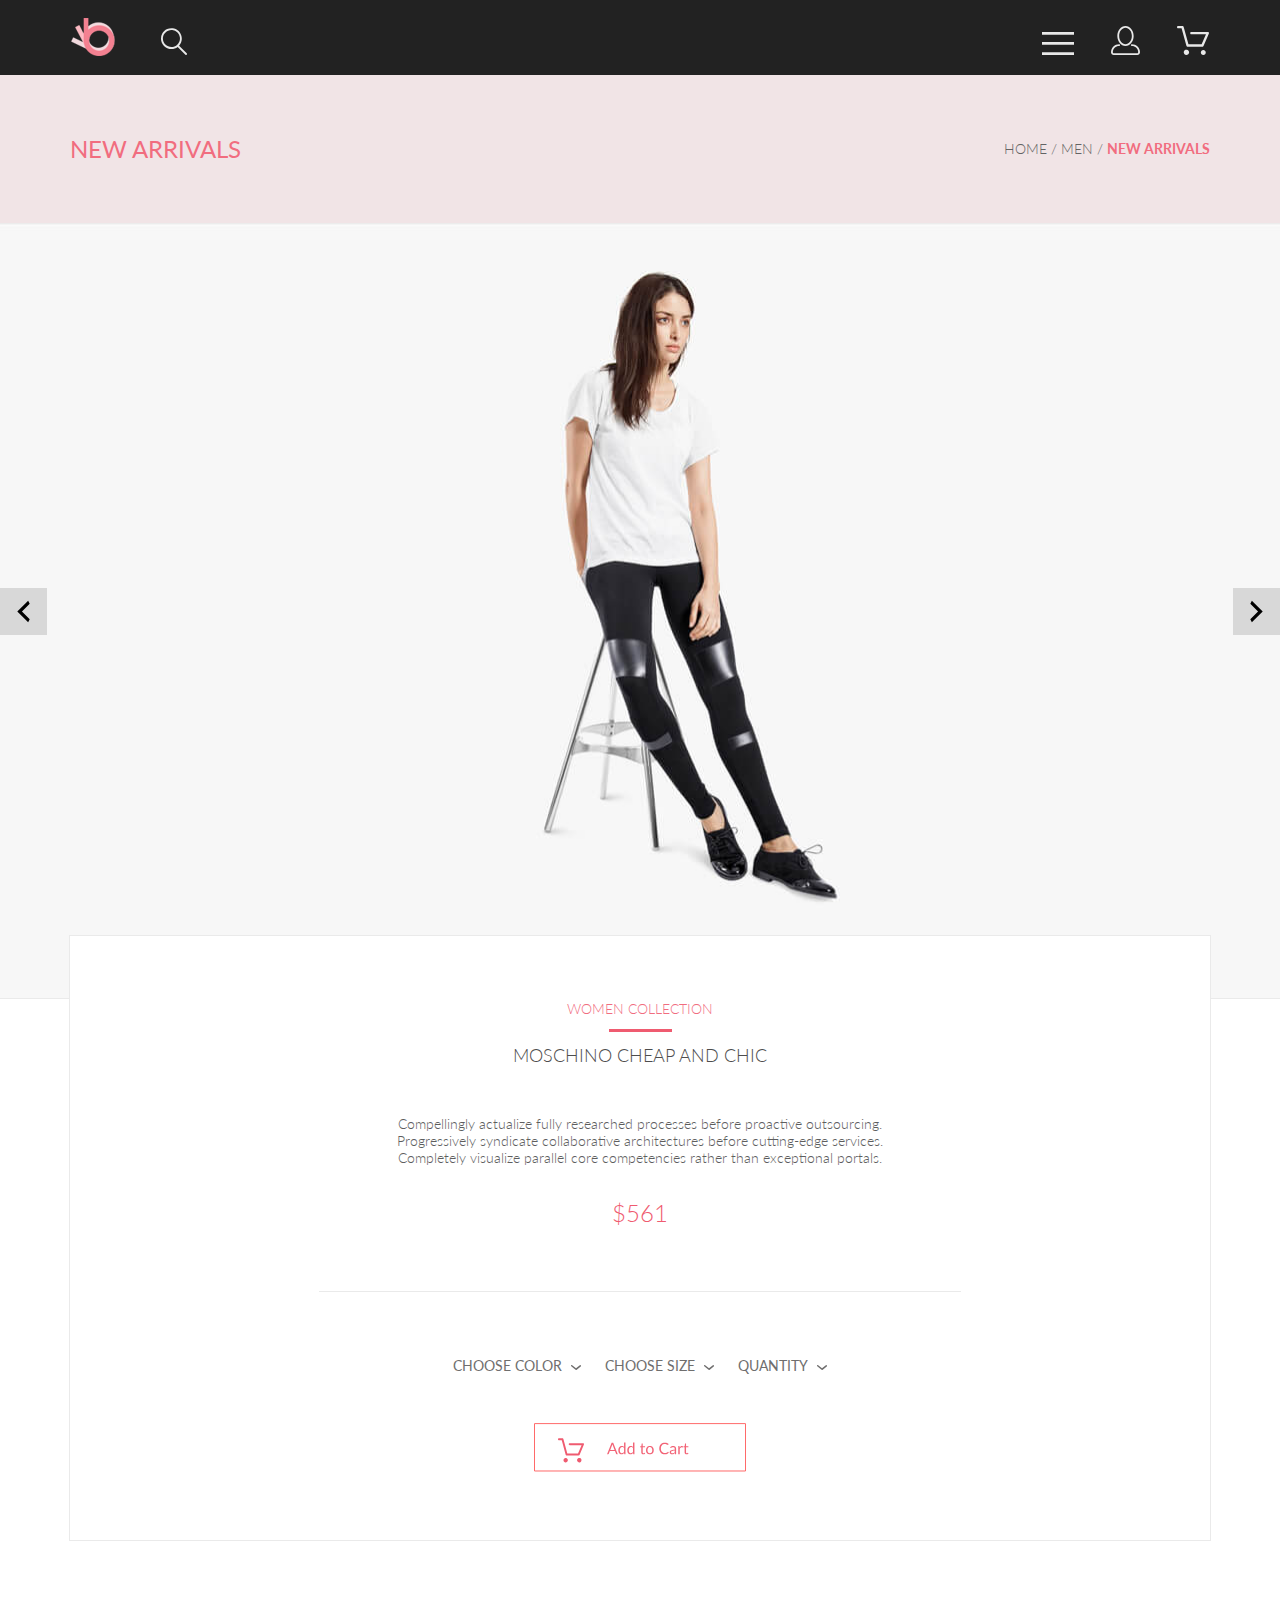
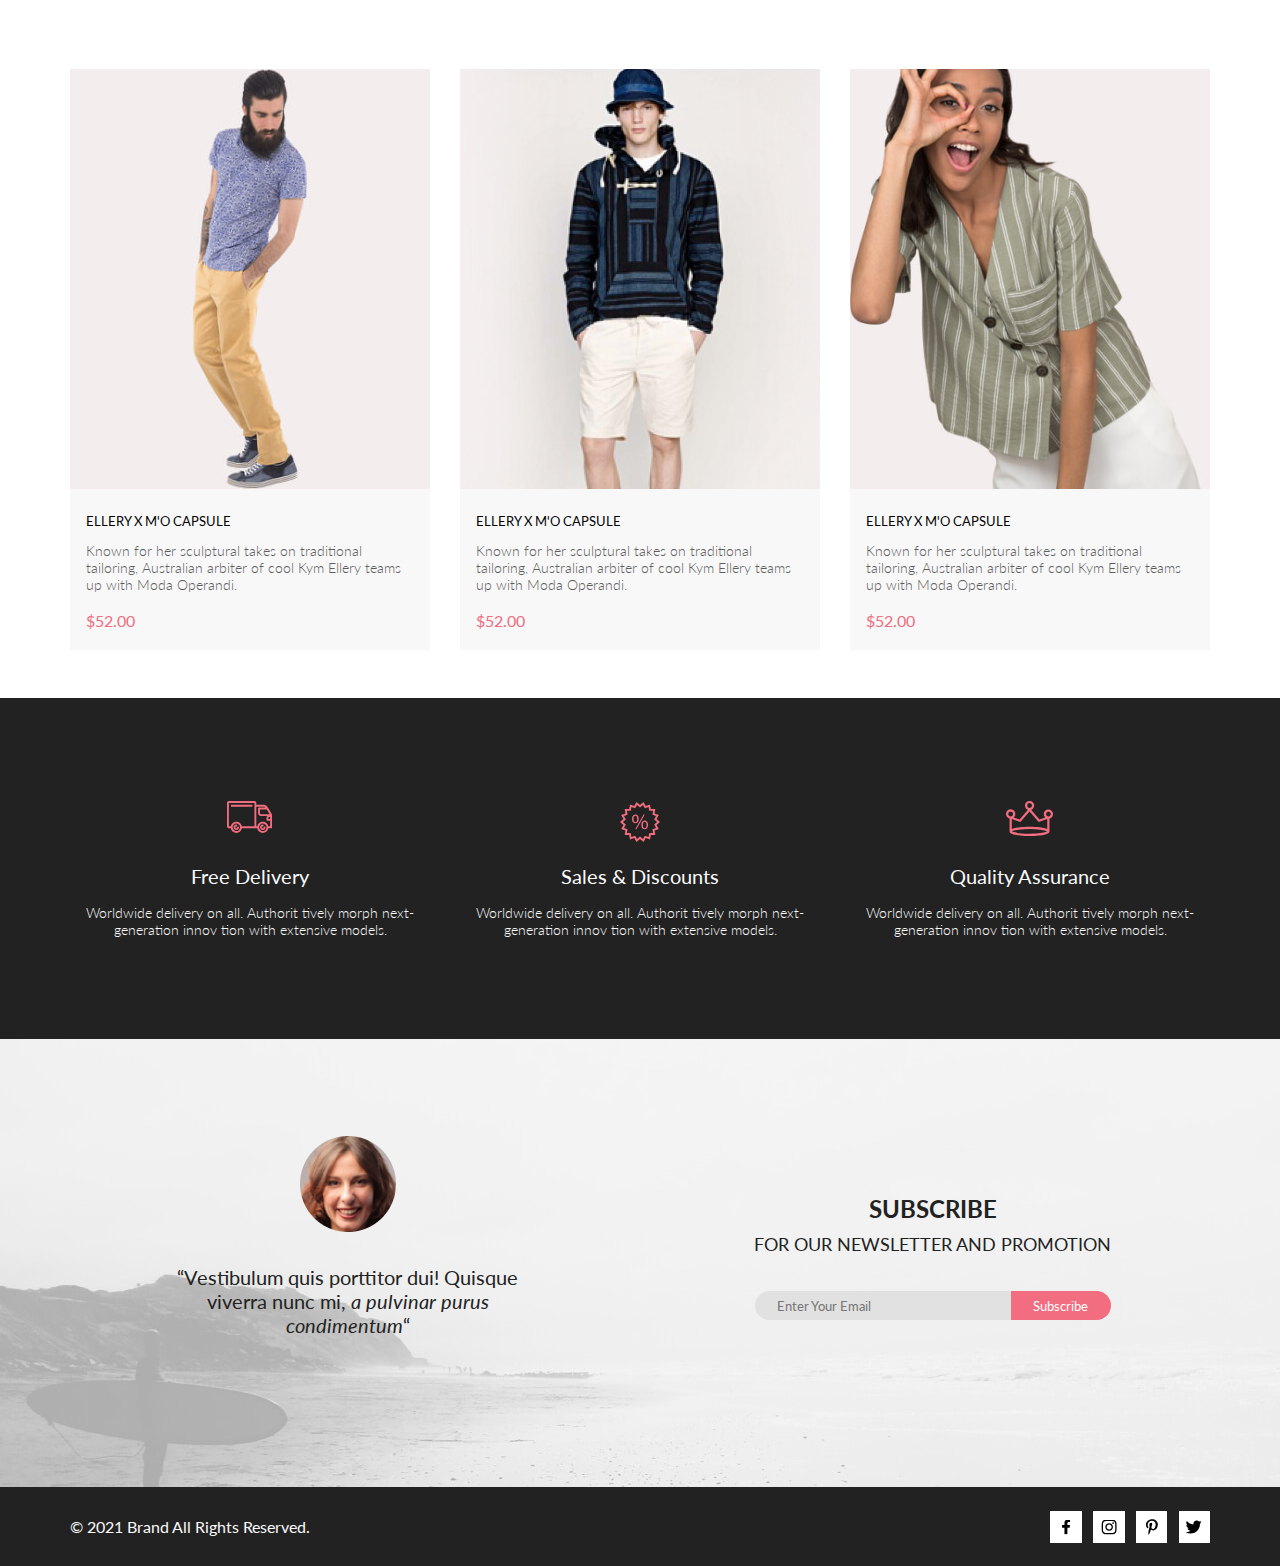
<file: product.html>
<!DOCTYPE html>
<html lang="en">

<head>
    <meta charset="UTF-8">
    <meta http-equiv="X-UA-Compatible" content="IE=edge">
    <meta name="viewport" content="width=device-width, initial-scale=1.0">
    <link rel="preconnect" href="https://fonts.gstatic.com">
    <link rel="preconnect" href="https://fonts.gstatic.com">
    <link
        href="https://fonts.googleapis.com/css2?family=Lato:ital,wght@0,300;0,400;0,600;0,700;0,900;1,300&display=swap"
        rel="stylesheet">
    <link rel="stylesheet" href="css/scss-style.css">
    <title>Product</title>
</head>

<body>
    <header class="b-header">
        <div class="container b-navBar">
            <div class="b-navBar__group">
                <img src="img/logo.svg" alt="Logo" class="b-navBar__item b-navBar__item_logo">
                <img src="img/search-icon.svg" alt="Search" class="b-navBar__item">
            </div>
            <div class="b-navBar__group">
                <img src="img/menu-icon.svg" alt="Menu" class="b-navBar__item b-navBar__item_right"
                    onclick="showMenu();">
                <img src="img/user-icon.svg" alt="User"
                    class="b-navBar__item b-navBar__item_right b-navBar__item_userIcon">
                <img src="img/cart-icon.svg" alt="Cart" class="b-navBar__item b-navBar__item_right b-navBar__item_cart">
            </div>
        </div>
        <div class="b-header__navMenu b-navMenu b-header__navMenu_hidden">
            <img src="img/close-button.svg" alt="Close" class="b-navMenu__closeBtn" onclick="hideMenu();">
            <h2 class="b-navMenu__header">Menu</h2>
            <h3 class="b-navMenu__subheader">Men</h3>
            <ul>
                <li class="b-navMenu__listItem"><a href="#" class="b-navMenu__link">Accessories</a></li>
                <li class="b-navMenu__listItem"><a href="#" class="b-navMenu__link">Bags</a></li>
                <li class="b-navMenu__listItem"><a href="#" class="b-navMenu__link">Denim</a></li>
                <li class="b-navMenu__listItem"><a href="#" class="b-navMenu__link">T-Shirts</a></li>
            </ul>
            <h3 class="b-navMenu__subheader">Women</h3>
            <ul>
                <li class="b-navMenu__listItem"><a href="#" class="b-navMenu__link">Accessories</a></li>
                <li class="b-navMenu__listItem"><a href="#" class="b-navMenu__link">Jackets & Coats</a></li>
                <li class="b-navMenu__listItem"><a href="#" class="b-navMenu__link">Polos</a></li>
                <li class="b-navMenu__listItem"><a href="#" class="b-navMenu__link">T-Shirts</a></li>
                <li class="b-navMenu__listItem"><a href="#" class="b-navMenu__link">Shirts</a></li>
            </ul>
            <h3 class="b-navMenu__subheader">Kids</h3>
            <ul>
                <li class="b-navMenu__listItem"><a href="#" class="b-navMenu__link">Accessories</a></li>
                <li class="b-navMenu__listItem"><a href="#" class="b-navMenu__link">Jackets & Coats</a></li>
                <li class="b-navMenu__listItem"><a href="#" class="b-navMenu__link">Polos</a></li>
                <li class="b-navMenu__listItem"><a href="#" class="b-navMenu__link">T-Shirts</a></li>
                <li class="b-navMenu__listItem"><a href="#" class="b-navMenu__link">Shirts</a></li>
                <li class="b-navMenu__listItem"><a href="#" class="b-navMenu__link">Bags</a></li>
            </ul>
        </div>
    </header>

    <main>
        <!-- Product - New Arrivals -->
        <div class="b-pageTitleBlock">
            <div class="container b-pageTitleBlock__flexWrapper">
                <h1 class="b-pageTitleBlock__pageTitle">new arrivals</h1>
                <p class="b-pageTitleBlock__breadcrumbs">home / men / <span class="b-pageTitleBlock__activeElement">new
                        arrivals</span></p>
            </div>
        </div>

        <div class="product">

            <!-- Product - Top Photo -->
            <div class="product-top">
                <img src="img/product-image.jpg" alt="Product" class="product-top__img">
                <div class="product-top__left">
                    <img src="img/product-arrow.svg" alt="Arrow" class="product-top__left-img">
                </div>
                <div class="product-top__right">
                    <img src="img/product-arrow.svg" alt="Arrow" class="product-top__right-img">
                </div>
            </div>

            <!-- Product - Description -->
            <div class="product-desc container">
                <h2 class="product-desc__top-header">Women collection</h2>
                <hr class="product-desc__top-hr">
                <h3 class="product-desc__bottom-header">Moschino cheap and chic</h3>
                <p class="product-desc__text">Compellingly actualize fully researched processes before proactive
                    outsourcing. Progressively syndicate collaborative architectures before cutting-edge services.
                    Completely visualize parallel core competencies rather than exceptional portals.</p>
                <p class="product-desc__price">$561</p>
                <hr class="product-desc__bottom-hr">
                <div class="product-desc__menu">
                    <p class="product-desc__menu-dropdown">Choose color<img src="img/arrow-down.svg" alt="Down"
                            class="product-desc__menu-dropdown-icon"></p>
                    <p class="product-desc__menu-dropdown">Choose size<img src="img/arrow-down.svg" alt="Down"
                            class="product-desc__menu-dropdown-icon"></p>
                    <p class="product-desc__menu-dropdown">Quantity<img src="img/arrow-down.svg" alt="Down"
                            class="product-desc__menu-dropdown-icon"></p>
                </div>
                <img src="img/product-add-to-cart.svg" alt="Cart" class="product-desc__cart">
            </div>

        </div>

        <!-- Product - Items -->
        <div class="catalog-items">
            <div class="container">
                <div class="items-grid">
                    <div class="items-grid-item">
                        <div class="items__image-div">
                            <img src="img/item4.jpg" alt="Item 4" class="items-grid-img">
                            <div class="items-grid__hover-background">
                            </div>
                            <img src="img/add-to-cart.svg" alt="Add to Cart" class="items-grid__add-button">
                        </div>
                        <h2 class="items-grid-header">ELLERY X M'O CAPSULE</h2>
                        <p class="items-grid-text">Known for her sculptural takes on traditional tailoring, Australian
                            arbiter of cool Kym Ellery teams up with Moda Operandi.</p>
                        <p class="items-grid-price">$52.00</p>
                    </div>
                    <div class="items-grid-item">
                        <div class="items__image-div">
                            <img src="img/item3.jpg" alt="Item 3" class="items-grid-img">
                            <div class="items-grid__hover-background">
                            </div>
                            <img src="img/add-to-cart.svg" alt="Add to Cart" class="items-grid__add-button">
                        </div>
                        <h2 class="items-grid-header">ELLERY X M'O CAPSULE</h2>
                        <p class="items-grid-text">Known for her sculptural takes on traditional tailoring, Australian
                            arbiter of cool Kym Ellery teams up with Moda Operandi.</p>
                        <p class="items-grid-price">$52.00</p>
                    </div>
                    <div class="items-grid-item product-hide">
                        <div class="items__image-div">
                            <img src="img/item6.jpg" alt="Item 6" class="items-grid-img">
                            <div class="items-grid__hover-background">
                            </div>
                            <img src="img/add-to-cart.svg" alt="Add to Cart" class="items-grid__add-button">
                        </div>
                        <h2 class="items-grid-header">ELLERY X M'O CAPSULE</h2>
                        <p class="items-grid-text">Known for her sculptural takes on traditional tailoring, Australian
                            arbiter of cool Kym Ellery teams up with Moda Operandi.</p>
                        <p class="items-grid-price">$52.00</p>
                    </div>
                </div>
            </div>
        </div>

    </main>

    <footer>
        <!-- Free Delivery etc. -->
        <div class="b-footerFeatures">
            <div class="container b-footerFeatures__flexWrapper">
                <div class="b-featuresItem">
                    <img src="img/delivery.svg" alt="Delivery" class="b-featuresItem__icon b-featuresItem__icon_1">
                    <h2 class="b-featuresItem__header">Free delivery</h2>
                    <p class="b-featuresItem__text">Worldwide delivery on all. Authorit tively morph next-generation
                        innov
                        tion
                        with extensive models.</p>
                </div>
                <div class="b-featuresItem">
                    <img src="img/sale.svg" alt="Sales" class="b-featuresItem__icon b-featuresItem__icon_2">
                    <h2 class="b-featuresItem__header">Sales & discounts</h2>
                    <p class="b-featuresItem__text">Worldwide delivery on all. Authorit tively morph next-generation
                        innov
                        tion
                        with extensive models.</p>
                </div>
                <div class="b-featuresItem">
                    <img src="img/quality.svg" alt="Quality Assurance"
                        class="b-featuresItem__icon b-featuresItem__icon_3">
                    <h2 class="b-featuresItem__header">Quality assurance</h2>
                    <p class="b-featuresItem__text">Worldwide delivery on all. Authorit tively morph next-generation
                        innov
                        tion
                        with extensive models.</p>
                </div>
            </div>
        </div>

        <!-- Subscribe -->
        <div class="b-footerSubscribe">
            <div class="container b-footerSubscribe__flexWrapper">
                <div class="b-footerSubscribe__flexItem b-photoAndQuote">
                    <img src="img/bottom-photo.png" alt="Photo" class="b-photoAndQuote__photo">
                    <p class="b-photoAndQuote__text">“Vestibulum quis porttitor dui! Quisque<br>viverra nunc mi, <span
                            class="b-photoAndQuote__text b-photoAndQuote__text_italic">a pulvinar
                            purus<br>condimentum</span>“</p>
                </div>
                <div class="b-footerSubscribe__flexItem b-footerFormSection">
                    <p class="b-footerFormSection__header">Subscribe</p>
                    <p class="b-footerFormSection__subheader">for our newsletter and promotion</p>
                    <form class="b-footerFormSection__form">
                        <p class="b-footerFormSection__formLine"><input type="text" class="b-footerFormSection__input"
                                placeholder="Enter Your Email">
                            <button type="submit" class="b-footerFormSection__submit">Subscribe</button>
                        </p>
                    </form>
                </div>
            </div>
        </div>

        <!-- Footer Bottom -->
        <div class="b-footerContacts">
            <div class="container b-footerContacts__flexWrapper">
                <div class="b-footerContacts__flexItem b-footerContacts__flexItem_left">
                    <p class="b-footerContacts__copyright">&copy; 2021 Brand All Rights Reserved.</p>
                </div>
                <div class="b-footerContacts__flexItem b-footerContacts__flexItem_right">
                    <div class="b-footerContacts__iconField">
                        <img src="img/facebook-regular.svg" alt="Facebook" class="b-footerContacts__icon">
                    </div>
                    <div class="b-footerContacts__iconField">
                        <img src="img/instagram-regular.svg" alt="Instagram" class="b-footerContacts__icon">
                    </div>
                    <div class="b-footerContacts__iconField">
                        <img src="img/pinterest-regular.svg" alt="Pinterest" class="b-footerContacts__icon">
                    </div>
                    <div class="b-footerContacts__iconField">
                        <img src="img/twitter-regular.svg" alt="Twitter" class="b-footerContacts__icon">
                    </div>
                </div>
            </div>
        </div>
    </footer>
    <script src="code.js"></script>
</body>

</html>
</file>
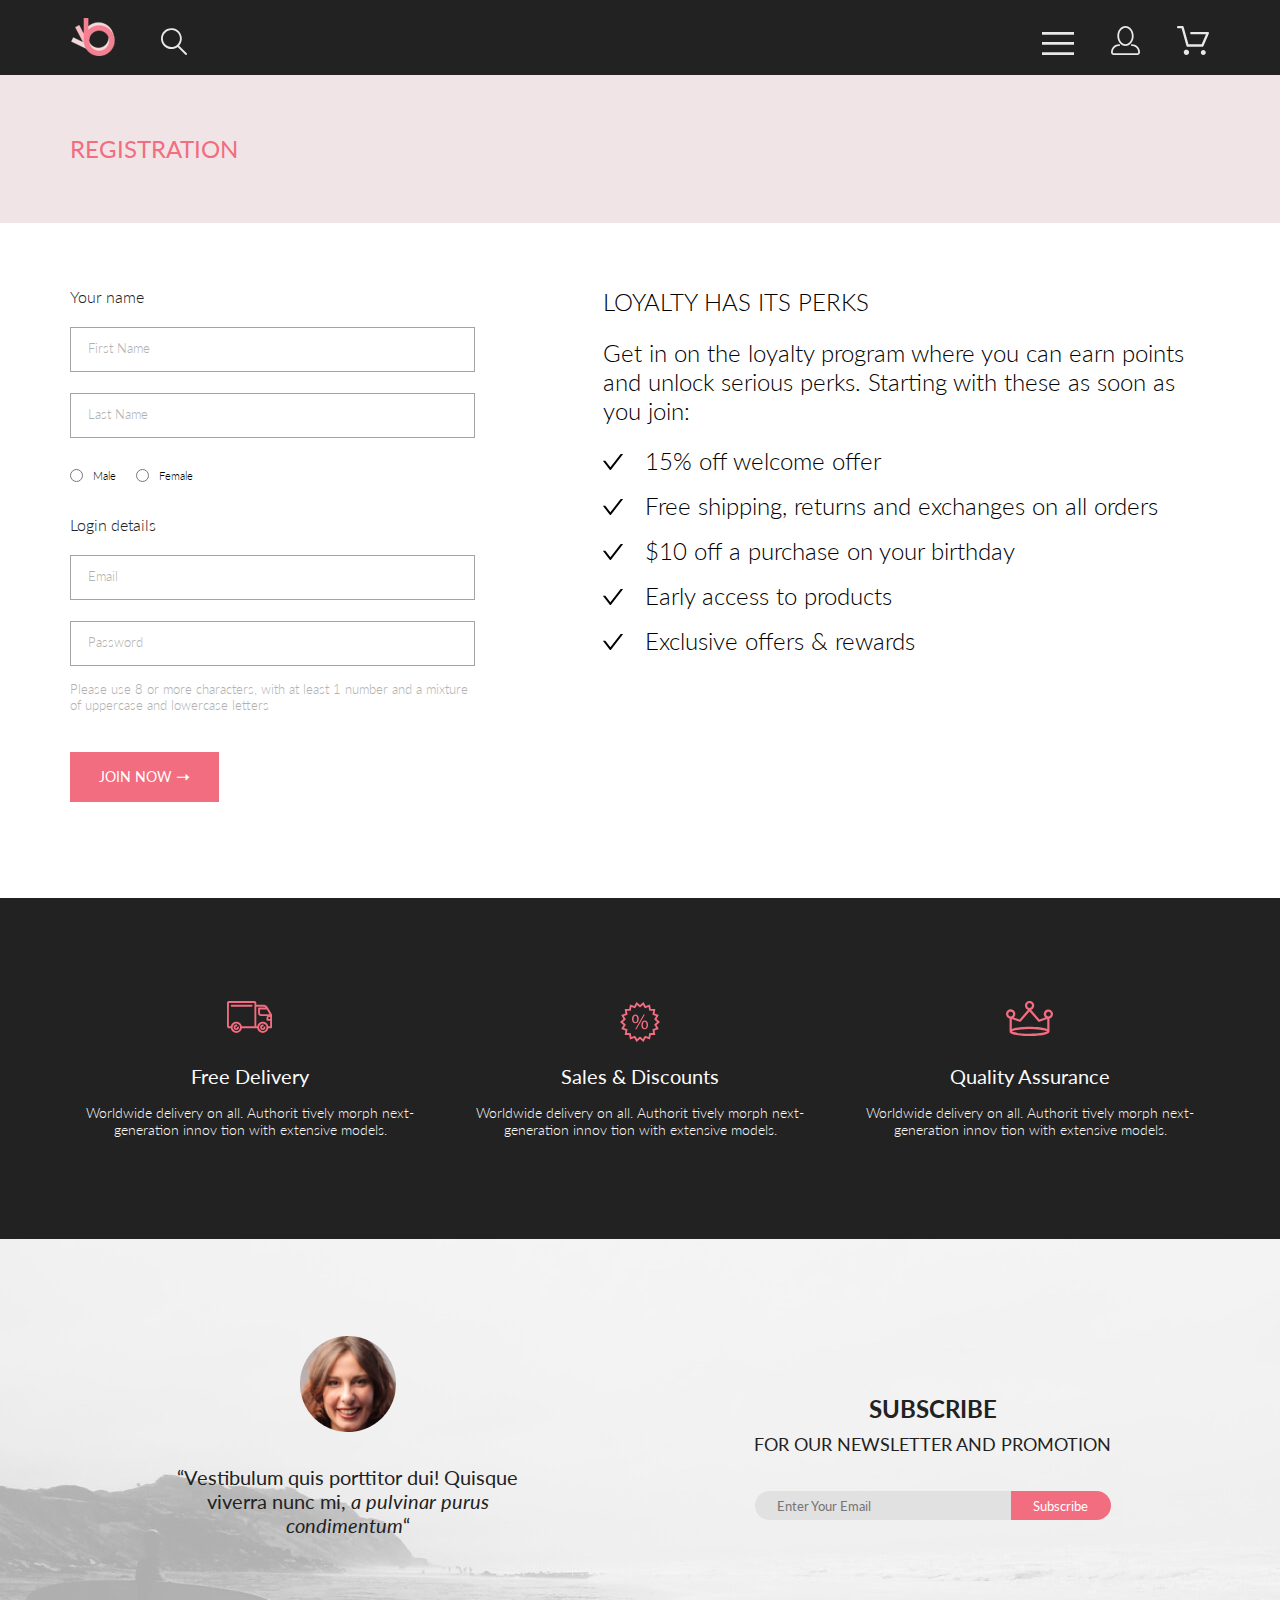
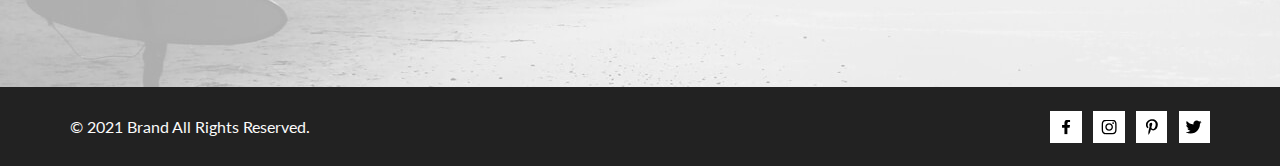
<file: registration.html>
<!DOCTYPE html>
<html lang="en">

<head>
    <meta charset="UTF-8">
    <meta http-equiv="X-UA-Compatible" content="IE=edge">
    <meta name="viewport" content="width=device-width, initial-scale=1.0">
    <link rel="preconnect" href="https://fonts.gstatic.com">
    <link rel="preconnect" href="https://fonts.gstatic.com">
    <link
        href="https://fonts.googleapis.com/css2?family=Lato:ital,wght@0,300;0,400;0,600;0,700;0,900;1,300&display=swap"
        rel="stylesheet">
    <link rel="stylesheet" href="css/scss-style.css">
    <title>Registration</title>
</head>

<body>
    <header class="b-header">
        <div class="container b-navBar">
            <div class="b-navBar__group">
                <img src="img/logo.svg" alt="Logo" class="b-navBar__item b-navBar__item_logo">
                <img src="img/search-icon.svg" alt="Search" class="b-navBar__item">
            </div>
            <div class="b-navBar__group">
                <img src="img/menu-icon.svg" alt="Menu" class="b-navBar__item b-navBar__item_right"
                    onclick="showMenu();">
                <img src="img/user-icon.svg" alt="User"
                    class="b-navBar__item b-navBar__item_right b-navBar__item_userIcon">
                <img src="img/cart-icon.svg" alt="Cart" class="b-navBar__item b-navBar__item_right b-navBar__item_cart">
            </div>
        </div>
        <div class="b-header__navMenu b-navMenu b-header__navMenu_hidden">
            <img src="img/close-button.svg" alt="Close" class="b-navMenu__closeBtn" onclick="hideMenu();">
            <h2 class="b-navMenu__header">Menu</h2>
            <h3 class="b-navMenu__subheader">Men</h3>
            <ul>
                <li class="b-navMenu__listItem"><a href="#" class="b-navMenu__link">Accessories</a></li>
                <li class="b-navMenu__listItem"><a href="#" class="b-navMenu__link">Bags</a></li>
                <li class="b-navMenu__listItem"><a href="#" class="b-navMenu__link">Denim</a></li>
                <li class="b-navMenu__listItem"><a href="#" class="b-navMenu__link">T-Shirts</a></li>
            </ul>
            <h3 class="b-navMenu__subheader">Women</h3>
            <ul>
                <li class="b-navMenu__listItem"><a href="#" class="b-navMenu__link">Accessories</a></li>
                <li class="b-navMenu__listItem"><a href="#" class="b-navMenu__link">Jackets & Coats</a></li>
                <li class="b-navMenu__listItem"><a href="#" class="b-navMenu__link">Polos</a></li>
                <li class="b-navMenu__listItem"><a href="#" class="b-navMenu__link">T-Shirts</a></li>
                <li class="b-navMenu__listItem"><a href="#" class="b-navMenu__link">Shirts</a></li>
            </ul>
            <h3 class="b-navMenu__subheader">Kids</h3>
            <ul>
                <li class="b-navMenu__listItem"><a href="#" class="b-navMenu__link">Accessories</a></li>
                <li class="b-navMenu__listItem"><a href="#" class="b-navMenu__link">Jackets & Coats</a></li>
                <li class="b-navMenu__listItem"><a href="#" class="b-navMenu__link">Polos</a></li>
                <li class="b-navMenu__listItem"><a href="#" class="b-navMenu__link">T-Shirts</a></li>
                <li class="b-navMenu__listItem"><a href="#" class="b-navMenu__link">Shirts</a></li>
                <li class="b-navMenu__listItem"><a href="#" class="b-navMenu__link">Bags</a></li>
            </ul>
        </div>
    </header>

    <main>
        <!-- Registration - Page Title -->
        <div class="b-pageTitleBlock">
            <div class="container b-pageTitleBlock__flexWrapper b-pageTitleBlock__flexWrapper_noBreadcrumbs">
                <h1 class="b-pageTitleBlock__pageTitle">registration</h1>
            </div>
        </div>

        <!-- Registration - Main Content -->
        <div class="container registration-main">
            <form class="registration-main__form">
                <fieldset class="registration-main__form-fieldset">
                    <legend class="registration-main__form-legend">Your name</legend>
                    <label for="firstName" class="registration-main__form-label">First Name</label>
                    <input class="registration-main__form-input" type="text" placeholder="First Name" id="firstName">
                    <label for="lastName" class="registration-main__form-label">Last Name</label>
                    <input class="registration-main__form-input" type="text" placeholder="Last Name" id="lastName">
                    <div class="radio-div">
                        <input class="registration-main__form-input-radio" type="radio" id="male" name="gender">
                        <label for="male" class="registration-main__form-label label-visible">Male</label>
                        <input class="registration-main__form-input-radio" type="radio" id="female" name="gender">
                        <label for="female" class="registration-main__form-label label-visible">Female</label>
                    </div>
                </fieldset>
                <fieldset class="registration-main__form-fieldset">
                    <legend class="registration-main__form-legend">Login details</legend>
                    <label for="email" class="registration-main__form-label">Email</label>
                    <input class="registration-main__form-input" type="email" placeholder="Email" id="email">
                    <label for="password" class="registration-main__form-label">Password</label>
                    <input class="registration-main__form-input" type="password" placeholder="Password" id="password"
                        pattern="(((?=[A-Za-z0-9]*[a-z])(?=[A-Za-z0-9]*[A-Z])(?=[A-Za-z0-9]*[0-9]))|((?=[A-Za-z0-9]*[a-z])(?=[A-Za-z0-9]*[0-9])(?=[A-Za-z0-9]*[A-Z]))|((?=[A-Za-z0-9]*[A-Z])(?=[A-Za-z0-9]*[0-9])((?=[A-Za-z0-9]*[a-z]))))[A-Za-z0-9]{8,}">
                    <p class="registration-main__form-text">Please use 8 or more characters, with at least 1 number and
                        a mixture of uppercase and lowercase letters</p>
                </fieldset>
                <button type="submit" class="registration-main__form-submit">Join now &#129042;</button>
            </form>
            <div class="registration-main__loyalty">
                <h2 class="registration-main__loyalty-header">Loyalty has its perks</h2>
                <p class="registration-main__loyalty-text">Get in on the loyalty program where you can earn points and
                    unlock serious perks. Starting with these as soon as you join:</p>
                <ul class="registration-main__loyalty-list">
                    <li class="registration-main__loyalty-list-item">15% off welcome offer</li>
                    <li class="registration-main__loyalty-list-item">Free shipping, returns and exchanges on all orders
                    </li>
                    <li class="registration-main__loyalty-list-item">$10 off a purchase on your birthday</li>
                    <li class="registration-main__loyalty-list-item">Early access to products</li>
                    <li class="registration-main__loyalty-list-item">Exclusive offers & rewards</li>
                </ul>
            </div>
        </div>


    </main>

    <footer>
        <!-- Free Delivery etc. -->
        <div class="b-footerFeatures">
            <div class="container b-footerFeatures__flexWrapper">
                <div class="b-featuresItem">
                    <img src="img/delivery.svg" alt="Delivery" class="b-featuresItem__icon b-featuresItem__icon_1">
                    <h2 class="b-featuresItem__header">Free delivery</h2>
                    <p class="b-featuresItem__text">Worldwide delivery on all. Authorit tively morph next-generation
                        innov
                        tion
                        with extensive models.</p>
                </div>
                <div class="b-featuresItem">
                    <img src="img/sale.svg" alt="Sales" class="b-featuresItem__icon b-featuresItem__icon_2">
                    <h2 class="b-featuresItem__header">Sales & discounts</h2>
                    <p class="b-featuresItem__text">Worldwide delivery on all. Authorit tively morph next-generation
                        innov
                        tion
                        with extensive models.</p>
                </div>
                <div class="b-featuresItem">
                    <img src="img/quality.svg" alt="Quality Assurance"
                        class="b-featuresItem__icon b-featuresItem__icon_3">
                    <h2 class="b-featuresItem__header">Quality assurance</h2>
                    <p class="b-featuresItem__text">Worldwide delivery on all. Authorit tively morph next-generation
                        innov
                        tion
                        with extensive models.</p>
                </div>
            </div>
        </div>

        <!-- Subscribe -->
        <div class="b-footerSubscribe">
            <div class="container b-footerSubscribe__flexWrapper">
                <div class="b-footerSubscribe__flexItem b-photoAndQuote">
                    <img src="img/bottom-photo.png" alt="Photo" class="b-photoAndQuote__photo">
                    <p class="b-photoAndQuote__text">“Vestibulum quis porttitor dui! Quisque<br>viverra nunc mi, <span
                            class="b-photoAndQuote__text b-photoAndQuote__text_italic">a pulvinar
                            purus<br>condimentum</span>“</p>
                </div>
                <div class="b-footerSubscribe__flexItem b-footerFormSection">
                    <p class="b-footerFormSection__header">Subscribe</p>
                    <p class="b-footerFormSection__subheader">for our newsletter and promotion</p>
                    <form class="b-footerFormSection__form">
                        <p class="b-footerFormSection__formLine"><input type="text" class="b-footerFormSection__input"
                                placeholder="Enter Your Email">
                            <button type="submit" class="b-footerFormSection__submit">Subscribe</button>
                        </p>
                    </form>
                </div>
            </div>
        </div>

        <!-- Footer Bottom -->
        <div class="b-footerContacts">
            <div class="container b-footerContacts__flexWrapper">
                <div class="b-footerContacts__flexItem b-footerContacts__flexItem_left">
                    <p class="b-footerContacts__copyright">&copy; 2021 Brand All Rights Reserved.</p>
                </div>
                <div class="b-footerContacts__flexItem b-footerContacts__flexItem_right">
                    <div class="b-footerContacts__iconField">
                        <img src="img/facebook-regular.svg" alt="Facebook" class="b-footerContacts__icon">
                    </div>
                    <div class="b-footerContacts__iconField">
                        <img src="img/instagram-regular.svg" alt="Instagram" class="b-footerContacts__icon">
                    </div>
                    <div class="b-footerContacts__iconField">
                        <img src="img/pinterest-regular.svg" alt="Pinterest" class="b-footerContacts__icon">
                    </div>
                    <div class="b-footerContacts__iconField">
                        <img src="img/twitter-regular.svg" alt="Twitter" class="b-footerContacts__icon">
                    </div>
                </div>
            </div>
        </div>
    </footer>
    <script src="code.js"></script>
</body>

</html>
</file>
<file: style.css>
:root {
    --background-dark: #222222;
    --header-light: #E8E8E8;
    --theme: #F16D7F;
    --theme-light: #F1E4E6;
    --main-background: #E5E5E5;
    --categories-light: #FFFFFF;
    --item-dark-text: #000000;
    --item-lighter-text: #5D5D5D;
    --features-text: #FBFBFB;

}

* {
    margin: 0;
    padding: 0;
    font-family: Lato, sans-serif;
}

.container {
    max-width: 1140px;
    margin: 0 auto;
}

.header {
    height: 75px;
    background-color: var(--background-dark);
    position: relative;
}

.header-flex {
    display: flex;
    justify-content: space-between;
}

.header-item:hover {
    cursor: pointer;
}

#logo {
    margin: 18px 41px 0px 1px;
}

.header-right .header-item {
    margin-left: 33px;
    margin-top: 26px;
}

#cart {
    margin-right: 1px;
}

.top-section {
    height: 754px;
    background-color: var(--theme-light);
    background-image: url(img/main-top.png);
    background-repeat: no-repeat;
    position: relative;
    margin-bottom: 65px;
}

.top-section__text-structure {
    border-left: 12px solid var(--theme);
    box-sizing: border-box;
    padding-left: 16px;
    margin-left: 63px;
    text-transform: uppercase;
    color: var(--background-dark);
    position: absolute;
    top: 290px;
    left: 50%;
}

#top-line {
    font-weight: 900;
    font-size: 48px;
    line-height: 58px;
    white-space: nowrap;
}

#bottom-line {
    font-weight: 700;
    font-size: 32px;
    line-height: 38px;
    white-space: nowrap;
}

.theme-color {
    color: var(--theme);
}

.categories {
    margin-bottom: 96px;
}

.categories-grid {
    display: grid;
    grid-gap: 30px;
}

.categories-item {
    position: relative;
}

.categories-item img {
    width: 100%;
    display: block;
}

.categories-item-1 {
    grid-row: 1;
    grid-column: 1;
}

.categories-item-2 {
    grid-row: 1;
    grid-column: 2;
}

.categories-item-3 {
    grid-row: 1;
    grid-column: 3;
}

.categories-item-4 {
    grid-row: 2;
    grid-column: 1 / 4;
}

.categories-text {
    position: absolute;
    top: 50%;
    left: 50%;
    transform: translate(-50%, -50%);
    text-align: center;
    white-space: nowrap;
    text-transform: uppercase;
}

.categories-text__top {
    font-weight: 400;
    color: var(--categories-light);
    font-size: 16px;
    line-height: 19px;
}

.categories-text__bottom {
    font-weight: 700;
    color: var(--theme);
    font-size: 24px;
    line-height: 29px;
}

.items-header {
    font-weight: 400;
    font-size: 30px;
    line-height: 36px;
    color: var(--background-dark);
    text-align: center;
    margin-bottom: 6px;
}

.items-subheader {
    font-weight: 400;
    font-size: 14px;
    line-height: 17px;
    text-align: center;
    color: #9F9F9F;
    margin-bottom: 48px;
}

.items-grid {
    display: grid;
    grid-gap: 30px;
    grid-template-columns: repeat(3, minmax(auto, 360px));
    margin-bottom: 48.5px;
}

.items-grid-item {
    background-color: #F8F8F8;
    max-width: 360px;
}

.items__image-div {
    position: relative;
}

.items-grid-img {
    width: 100%;
    display: block;
}

.items-grid__hover-background,
.items-grid__add-button {
    display: none;
}

.items__image-div:hover .items-grid__hover-background {
    display: block;
    position: absolute;
    top: 0;
    left: 0;
    height: 100%;
    width: 100%;
    background-color: rgba(58, 56, 56, 0.86);
    z-index: 1;
}

.items__image-div:hover .items-grid__add-button {
    display: inline;
    position: absolute;
    top: 50%;
    left: 50%;
    transform: translate(-50%, -50%);
    z-index: 2;
    cursor: pointer;
}

.items-grid-header {
    margin: 24px 16px 13px 16px;
    font-weight: 400;
    font-size: 13px;
    line-height: 16px;
    color: var(--item-dark-text);
}

.items-grid-text {
    margin: 0 16px 18px 16px;
    font-weight: 300;
    font-size: 14px;
    line-height: 17px;
    color: #5D5D5D;
}

.items-grid-price {
    margin: 0 16px 20px 16px;
    font-weight: 400;
    font-size: 16px;
    line-height: 19px;
    color: var(--theme);
}

.items-button {
    display: block;
    margin: 0 auto 65px;
    border: 1px solid #FF6A6A;
    background-color: transparent;
    box-sizing: border-box;
    padding: 14.5px 38.5px 13.5px;
    font-weight: 400;
    font-size: 16px;
    line-height: 19px;
    color: #F26376;
    cursor: pointer;
    transition: all 1s ease;
}

.items-button:hover {
    border: 1px solid var(--theme);
    background-color: var(--theme);
    color: var(--categories-light);
}

.features {
    min-height: 341px;
    background-color: var(--background-dark);
}

.features-flex {
    display: flex;
    justify-content: space-around;
    text-align: center;
    color: var(--features-text);
    gap: 30px;
}

.features-icon-1 {
    margin-top: 103px;
    margin-bottom: 28.07px;
}

.features-icon-2 {
    margin-top: 104px;
    margin-bottom: 19.07px;
}

.features-icon-3 {
    margin-top: 103px;
    margin-bottom: 25.07px;
}

.features-header {
    font-weight: 400;
    font-size: 19.96px;
    line-height: 24px;
    margin-bottom: 16px;
    text-transform: capitalize;
}

.features-text {
    font-weight: 300;
    font-size: 13.972px;
    line-height: 17px;
}

.bottom-section {
    background-image: url(img/bottom-background.jpg);
    background-size: cover;
    background-position-x: center;
    height: 448px;
}

.bottom-section-flex {
    display: flex;
    text-align: center;
    gap: 30px;
}

.bottom-section-left {
    width: 50%;
}

.bottom-photo {
    margin-top: 97px;
    margin-bottom: 30px;
}

.bottom-text {
    font-weight: 400;
    font-size: 20px;
    line-height: 24px;
    color: var(--background-dark);
}

.bottom-italic {
    font-style: italic;
}

.bottom-section-right {
    width: 50%;
}

.bottom-right-header-top {
    font-weight: 700;
    font-size: 24px;
    line-height: 40px;
    color: var(--background-dark);
    text-transform: uppercase;
    margin-top: 150px;
}

.bottom-right-header-bottom {
    font-weight: 400;
    font-size: 18px;
    line-height: 30.1px;
    color: var(--background-dark);
    text-transform: uppercase;
}

.form-input {
    display: inline-block;
    background-color: #E1E1E1;
    border-radius: 50px 0 0 50px;
    border: none;
    margin-top: 32px;
    width: 256px;
    box-sizing: border-box;
    padding-top: 7px;
    padding-bottom: 6px;
    padding-left: 22px;
    transform: translateX(2px);
}

.form-submit {
    display: inline-block;
    background-color: var(--theme);
    color: var(--categories-light);
    border: none;
    border-radius: 0 50px 50px 0;
    padding-top: 7px;
    padding-bottom: 6px;
    width: 100px;
    cursor: pointer;
    transform: translateX(-2px);
    transition: background-color 1s ease;
}

.form-submit:hover {
    background-color: #E05C6E;
}

.footer-bottom {
    min-height: 79px;
    background-color: var(--background-dark);
}

.footer-flex {
    display: flex;
    justify-content: space-between;
}

.footer-copyright {
    font-weight: 400;
    font-size: 16px;
    line-height: 19px;
    color: var(--features-text);
    margin-top: 30px;
}

.footer-icon-field {
    display: inline-block;
    margin: 24px 0 0 7.29px;
    height: 32px;
    width: 31.45px;
    background-color: var(--categories-light);
    position: relative;
    cursor: pointer;
    transition: background-color 1s ease;
}

.footer-icon {
    position: absolute;
    top: 50%;
    left: 50%;
    transform: translate(-50%, -50%);
    transition: filter 0.5s ease;
}

.footer-icon-field:hover {
    background-color: var(--theme);
}

.footer-icon-field:hover .footer-icon {
    filter: invert(90%) sepia(100%) saturate(12%) hue-rotate(344deg) brightness(115%) contrast(100%);
}

.hidden-menu {
    position: absolute;
    right: 0;
    width: 232px;
    height: inherit;
    z-index: 2;
    background-color: var(--categories-light);
    box-shadow: 0 0 10px rgba(0,0,0,0.2);
}

.hidden {
    display: none;
}

.menu-close {
    margin: 16px 0 9px 203px;
    display: inline-block;
    text-align: right;
    cursor: pointer;
}

.menu-header {
    font-weight: 700;
    font-size: 14px;
    line-height: 17px;
    color: var(--item-dark-text);
    margin-left: 34px;
    margin-bottom: 24px;
    text-transform: uppercase;
}

.menu-subheader {
    font-weight: 400;
    font-size: 14px;
    line-height: 17px;
    color: var(--theme);
    margin-left: 33px;
    margin-top: 20px;
    margin-bottom: 12px;
    text-transform: uppercase;
}

.menu-list {
    list-style-type: none;
    margin-bottom: 11px;
}

.menu-link {
    text-decoration: none;
    font-weight: 400;
    font-size: 14px;
    line-height: 17px;
    color: #6F6E6E;
    margin-left: 54.5px;
}

.catalog-arrivals {
    height: 148px;
    background-color: var(--theme-light);
}

.catalog-arrivals__flex {
    display: flex;
    justify-content: space-between;
    align-items: center;
    box-sizing: border-box;
    padding-top: 59px;
}

.catalog-arrivals__header {
    font-weight: 400;
    font-size: 24px;
    line-height: 29px;
    color: var(--theme);
    text-transform: uppercase;
}

.catalog-arrivals__breadcrumbs {
    font-weight: 300;
    font-size: 14px;
    line-height: 17px;
    color: #636363;
    text-transform: uppercase;
}

.breadcrumbs-bold {
    font-weight: 700;
}

.catalog-items__top {
    display: flex;
    justify-content: flex-start;
    align-items: center;
    margin-bottom: 65px;
}

.catalog-items__top-left {
    flex-basis: 33%;
    margin-top: 51px;
}

.catalog-items__filter {
    display: inline-block;
    margin-left: 16px;
    font-weight: 600;
    font-size: 14px;
    line-height: 17px;
    color: var(--item-dark-text);
    text-transform: uppercase;
    cursor: pointer;
}

.catalog-items__filter-icon {
    margin-left: 11px;
}

.catalog-items__top-center {
    display: flex;
    justify-content: flex-start;
    margin-top: 51px;
}

.catalog-items__dropdown {
    font-weight: 400;
    font-size: 14px;
    line-height: 17px;
    color: #6F6E6E;
    text-transform: uppercase;
    cursor: pointer;
    display: inline-block;
    margin-left: 28px;
}

.catalog-items__dropdown-icon {
    margin-left: 10px;
}

.catalog-items__pagintation {
    text-align: center;
    margin: 48.5px auto 96.5px;
    display: block;
}

@media (max-width: 1024px) {
    .container {
        box-sizing: border-box;
        padding-left: 16px;
        padding-right: 16px;
    }

    #logo {
        margin-left: 16px;
    }

    #cart {
        margin-right: 16px;
    }

    .top-section {
        height: 368px;
        background-size: 386px;
        margin-bottom: 20px;
    }

    .top-section__text-structure {
        top: 138px;
        margin-left: 10px;
    }

    #top-line {
        font-size: 44px;
        line-height: 53px;
    }

    #bottom-line {
        font-size: 24px;
        line-height: 28.8px;
    }

    .categories {
        margin-bottom: 155px;
    }

    .items-grid {
        grid-template-columns: repeat(2, minmax(auto, 720px));
        grid-gap: 16px;
        margin-bottom: 33px;
    }

    .items-grid-item {
        max-width: 720px;
    }

    .items-grid-item:nth-child(9) {
        display: none;
    }

    .features {
        min-height: 610px;
    }

    .features-flex {
        flex-direction: column;
        gap: 0;
        box-sizing: border-box;
        padding-bottom: 48px;
    }

    .features-text {
        max-width: 348px;
        margin: 0 auto;
    }

    .features-icon-1,
    .features-icon-2,
    .features-icon-3 {
        margin-top: 48px;
    }

    .bottom-section {
        height: 693px;
        background-position-x: 25%;
    }
    .bottom-section-flex {
        flex-direction: column;
    }

    .bottom-section-left,
    .bottom-section-right {
        width: 100%;
    }

    .bottom-right-header-top {
        margin-top: 48px;
    }

    .footer-left {
        margin-left: 16px;
    }

    .footer-right {
        margin-right: 16px;
    }
    
    .hidden-menu {
        height: 680px;
    }

    .catalog-items__top {
        justify-content: space-between;
        margin-bottom: 40px;
    }

    .catalog-items__filter {
        margin-left: 0;
    }

    .catalog-items__top-left {
        margin-top: 24px;
        flex-basis: unset;
    }

    .catalog-items__top-center {
        justify-content: flex-end;
        margin-top: 24px;
    }

    .catalog-items__pagintation {
        margin-top: 40.5px;
        margin-bottom: 63.5px;
    }
}

@media (max-width: 667px) {
    .container {
        padding-left: 8px;
        padding-right: 8px;
    }

    #logo {
        margin-left: 0;
    }

    #user-icon,
    #cart {
        display: none;
    }

    .top-section {
        background-image: none;
        margin-bottom: 64px;
    }

    .top-section__text-structure {
        top: 50%;
        transform: translate(-50%, -50%);
        margin-left: 0;
    }

    .categories {
        margin-bottom: 64px;
    }

    .categories-grid {
        grid-gap: 32px;
    }

    .categories-item-2 {
        grid-row: 2;
        grid-column: 1;
    }

    .categories-item-3 {
        grid-row: 3;
        grid-column: 1;
    }

    .categories-item-4 {
        grid-row: 4;
        grid-column: 1;
    }

    .items-subheader {
        margin-bottom: 65px;
    }

    .items-grid {
        grid-template-columns: 1fr;
        margin-bottom: 41px;
    }

    .items-grid-item:nth-child(9) {
        display: initial;
    }

    .items-button {
        margin-bottom: 96.5px;
    }

    .bottom-section {
        height: 550px;
    }

    .bottom-section {
        height: 550px;
    }

    .bottom-photo {
        margin-top: 64px;
    }

    .footer-bottom {
        min-height: 143px;
    }

    .footer-flex {
        flex-direction: column-reverse;
        text-align: center;
    }

    .footer-icon-field {
        margin-top: 43px;
    }

    .footer-copyright {
        margin-top: 40px;
        box-sizing: border-box;
        padding-bottom: 9px;
    }

    .form-input {
        width: 178px;
        white-space: nowrap;
    }

    .catalog-arrivals__flex {
        flex-direction: column;
        padding-top: 24px;
    }

    .catalog-arrivals__breadcrumbs {
        margin-top: 32px;
    }

    .catalog-items__top {
        margin-bottom: 32px;
    }

    .catalog-items__filter {
        font-size: 0;
    }

    .catalog-items__filter-icon {
        width: 250%;
        margin-left:0;
    }

    .catalog-items__dropdown {
        font-size: 12px;
        line-height: 14px;
        margin-left: 24px;
    }

    .catalog-items__dropdown-icon {
        margin-left: 9px;
    }
}
</file>
<file: css/scss-style.css>
* {
  margin: 0;
  padding: 0;
  font-family: Lato, sans-serif;
}

.container {
  max-width: 1140px;
  margin: 0 auto;
}

@media (max-width: 1180px) {
  .container {
    box-sizing: border-box;
    padding-left: 16px;
    padding-right: 16px;
  }
}

@media (max-width: 667px) {
  .container {
    padding-left: 8px;
    padding-right: 8px;
  }
}

.theme-color {
  color: #F16D7F;
}

.features {
  min-height: 341px;
  background-color: #222222;
}

@media (max-width: 1024px) {
  .features {
    min-height: 610px;
  }
}

.features-flex {
  display: flex;
  justify-content: space-around;
  text-align: center;
  color: #FBFBFB;
  gap: 30px;
}

@media (max-width: 1024px) {
  .features-flex {
    flex-direction: column;
    gap: 0;
    box-sizing: border-box;
    padding-bottom: 48px;
  }
}

.features-flex .features-item .features-icon-1 {
  margin-top: 103px;
  margin-bottom: 28.07px;
}

@media (max-width: 1024px) {
  .features-flex .features-item .features-icon-1 {
    margin-top: 48px;
  }
}

.features-flex .features-item .features-icon-2 {
  margin-top: 104px;
  margin-bottom: 19.07px;
}

@media (max-width: 1024px) {
  .features-flex .features-item .features-icon-2 {
    margin-top: 48px;
  }
}

.features-flex .features-item .features-icon-3 {
  margin-top: 103px;
  margin-bottom: 25.07px;
}

@media (max-width: 1024px) {
  .features-flex .features-item .features-icon-3 {
    margin-top: 48px;
  }
}

.features-flex .features-item .features-header {
  font-weight: 400;
  font-size: 19.96px;
  line-height: 24px;
  margin-bottom: 16px;
  text-transform: capitalize;
}

.features-flex .features-item .features-text {
  font-weight: 300;
  font-size: 13.972px;
  line-height: 17px;
}

@media (max-width: 1024px) {
  .features-flex .features-item .features-text {
    max-width: 348px;
    margin: 0 auto;
  }
}

.bottom-section {
  background-image: url(../img/bottom-background.jpg);
  background-size: cover;
  background-position-x: center;
  min-height: 448px;
}

@media (max-width: 1024px) {
  .bottom-section {
    min-height: 693px;
    background-position-x: 25%;
  }
}

@media (max-width: 667px) {
  .bottom-section {
    min-height: 550px;
  }
}

.bottom-section-flex {
  display: flex;
  text-align: center;
  gap: 30px;
}

@media (max-width: 1024px) {
  .bottom-section-flex {
    flex-direction: column;
  }
}

.bottom-section-flex .bottom-section-left {
  width: 50%;
}

@media (max-width: 1024px) {
  .bottom-section-flex .bottom-section-left {
    width: 100%;
  }
}

.bottom-section-flex .bottom-section-left .bottom-photo {
  margin-top: 97px;
  margin-bottom: 30px;
}

@media (max-width: 667px) {
  .bottom-section-flex .bottom-section-left .bottom-photo {
    margin-top: 64px;
  }
}

.bottom-section-flex .bottom-section-left .bottom-text {
  font-weight: 400;
  font-size: 20px;
  line-height: 24px;
  color: #222222;
}

.bottom-section-flex .bottom-section-left .bottom-text .bottom-italic {
  font-style: italic;
}

.bottom-section-flex .bottom-section-right {
  width: 50%;
}

@media (max-width: 1024px) {
  .bottom-section-flex .bottom-section-right {
    width: 100%;
  }
}

.bottom-section-flex .bottom-section-right .bottom-right-header-top {
  font-weight: 700;
  font-size: 24px;
  line-height: 40px;
  color: #222222;
  text-transform: uppercase;
  margin-top: 150px;
}

@media (max-width: 1024px) {
  .bottom-section-flex .bottom-section-right .bottom-right-header-top {
    margin-top: 48px;
  }
}

.bottom-section-flex .bottom-section-right .bottom-right-header-bottom {
  font-weight: 400;
  font-size: 18px;
  line-height: 30.1px;
  color: #222222;
  text-transform: uppercase;
}

.bottom-section-flex .bottom-section-right .bottom-form_p {
  white-space: nowrap;
}

.bottom-section-flex .bottom-section-right .form-input {
  display: inline-block;
  background-color: #E1E1E1;
  border-radius: 50px 0 0 50px;
  border: none;
  margin-top: 32px;
  width: 256px;
  box-sizing: border-box;
  padding-top: 7px;
  padding-bottom: 6px;
  padding-left: 22px;
  transform: translateX(2px);
}

@media (max-width: 667px) {
  .bottom-section-flex .bottom-section-right .form-input {
    width: 178px;
    white-space: nowrap;
  }
}

.bottom-section-flex .bottom-section-right .form-submit {
  display: inline-block;
  background-color: #F16D7F;
  color: #FFFFFF;
  border: none;
  border-radius: 0 50px 50px 0;
  padding-top: 7px;
  padding-bottom: 6px;
  width: 100px;
  cursor: pointer;
  transform: translateX(-2px);
  transition: background-color 1s ease;
}

.bottom-section-flex .bottom-section-right .form-submit:hover {
  background-color: #e05c6e7a;
}

.footer-bottom {
  min-height: 79px;
  background-color: #222222;
}

@media (max-width: 667px) {
  .footer-bottom {
    min-height: 143px;
  }
}

.footer-bottom .footer-flex {
  display: flex;
  justify-content: space-between;
}

@media (max-width: 667px) {
  .footer-bottom .footer-flex {
    flex-direction: column-reverse;
    text-align: center;
  }
}

.footer-bottom .footer-flex .footer-copyright {
  font-weight: 400;
  font-size: 16px;
  line-height: 19px;
  color: #FBFBFB;
  margin-top: 30px;
}

@media (max-width: 667px) {
  .footer-bottom .footer-flex .footer-copyright {
    margin-top: 40px;
    box-sizing: border-box;
    padding-bottom: 9px;
  }
}

@media (max-width: 1024px) {
  .footer-bottom .footer-flex .footer-left {
    margin-left: 16px;
  }
}

@media (max-width: 667px) {
  .footer-bottom .footer-flex .footer-left {
    margin-left: 0;
  }
}

.footer-bottom .footer-flex .footer-right .footer-icon-field {
  display: inline-block;
  margin: 24px 0 0 7.29px;
  height: 32px;
  width: 31.45px;
  background-color: #FFFFFF;
  position: relative;
  cursor: pointer;
  transition: background-color 1s ease;
}

@media (max-width: 667px) {
  .footer-bottom .footer-flex .footer-right .footer-icon-field {
    margin-top: 43px;
  }
}

.footer-bottom .footer-flex .footer-right .footer-icon-field .footer-icon {
  position: absolute;
  top: 50%;
  left: 50%;
  transform: translate(-50%, -50%);
  transition: filter 0.5s ease;
}

.footer-bottom .footer-flex .footer-right .footer-icon-field:hover {
  background-color: #F16D7F;
}

.footer-bottom .footer-flex .footer-right .footer-icon-field:hover .footer-icon {
  filter: invert(90%) sepia(100%) saturate(12%) hue-rotate(344deg) brightness(115%) contrast(100%);
}

@media (max-width: 1024px) {
  .footer-bottom .footer-flex .footer-right {
    margin-right: 16px;
  }
}

@media (max-width: 667px) {
  .footer-bottom .footer-flex .footer-right {
    margin-right: 0;
  }
}

.top-section {
  height: 754px;
  background-color: #F1E4E6;
  background-image: url(../img/main-top.png);
  background-repeat: no-repeat;
  position: relative;
  margin-bottom: 65px;
}

@media (max-width: 1024px) {
  .top-section {
    height: 368px;
    background-size: 386px;
    margin-bottom: 20px;
  }
}

@media (max-width: 667px) {
  .top-section {
    background-image: none;
    margin-bottom: 64px;
  }
}

.top-section__text-structure {
  border-left: 12px solid #F16D7F;
  box-sizing: border-box;
  padding-left: 16px;
  margin-left: 63px;
  text-transform: uppercase;
  color: #222222;
  position: absolute;
  top: 290px;
  left: 50%;
}

@media (max-width: 1024px) {
  .top-section__text-structure {
    top: 138px;
    margin-left: 10px;
  }
}

@media (max-width: 667px) {
  .top-section__text-structure {
    top: 50%;
    transform: translate(-50%, -50%);
    margin-left: 0;
  }
}

.top-section__text-structure #top-line {
  font-weight: 900;
  font-size: 48px;
  line-height: 58px;
  white-space: nowrap;
}

@media (max-width: 1024px) {
  .top-section__text-structure #top-line {
    font-size: 44px;
    line-height: 53px;
  }
}

.top-section__text-structure #bottom-line {
  font-weight: 700;
  font-size: 32px;
  line-height: 38px;
  white-space: nowrap;
}

@media (max-width: 1024px) {
  .top-section__text-structure #bottom-line {
    font-size: 24px;
    line-height: 28.8px;
  }
}

.categories {
  margin-bottom: 96px;
}

@media (max-width: 1024px) {
  .categories {
    margin-bottom: 155px;
  }
}

@media (max-width: 667px) {
  .categories {
    margin-bottom: 64px;
  }
}

.categories-grid {
  display: grid;
  grid-gap: 30px;
}

@media (max-width: 667px) {
  .categories-grid {
    grid-gap: 32px;
  }
}

.categories-grid .categories-item {
  position: relative;
}

.categories-grid .categories-item img {
  width: 100%;
  display: block;
}

.categories-grid .categories-item .categories-text {
  position: absolute;
  top: 50%;
  left: 50%;
  transform: translate(-50%, -50%);
  text-align: center;
  white-space: nowrap;
  text-transform: uppercase;
}

.categories-grid .categories-item .categories-text__top {
  font-weight: 400;
  color: #FFFFFF;
  font-size: 16px;
  line-height: 19px;
}

.categories-grid .categories-item .categories-text__bottom {
  font-weight: 700;
  color: #F16D7F;
  font-size: 24px;
  line-height: 29px;
}

.categories-grid .categories-item-1 {
  grid-row: 1;
  grid-column: 1;
}

.categories-grid .categories-item-2 {
  grid-row: 1;
  grid-column: 2;
}

@media (max-width: 667px) {
  .categories-grid .categories-item-2 {
    grid-row: 2;
    grid-column: 1;
  }
}

.categories-grid .categories-item-3 {
  grid-row: 1;
  grid-column: 3;
}

@media (max-width: 667px) {
  .categories-grid .categories-item-3 {
    grid-row: 3;
    grid-column: 1;
  }
}

.categories-grid .categories-item-4 {
  grid-row: 2;
  grid-column: 1 / 4;
}

@media (max-width: 667px) {
  .categories-grid .categories-item-4 {
    grid-row: 4;
    grid-column: 1;
  }
}

.items-header {
  font-weight: 400;
  font-size: 30px;
  line-height: 36px;
  color: #222222;
  text-align: center;
  margin-bottom: 6px;
}

.items-subheader {
  font-weight: 400;
  font-size: 14px;
  line-height: 17px;
  text-align: center;
  color: #9F9F9F;
  margin-bottom: 48px;
}

@media (max-width: 667px) {
  .items-subheader {
    margin-bottom: 65px;
  }
}

.items-grid {
  display: grid;
  grid-gap: 30px;
  grid-template-columns: repeat(3, minmax(auto, 360px));
  margin-bottom: 48.5px;
}

@media (max-width: 1024px) {
  .items-grid {
    grid-template-columns: repeat(2, minmax(auto, 720px));
    grid-gap: 16px;
    margin-bottom: 33px;
  }
}

@media (max-width: 667px) {
  .items-grid {
    grid-template-columns: 1fr;
    margin-bottom: 41px;
  }
}

.items-grid .items-grid-item {
  background-color: #F8F8F8;
  max-width: 360px;
}

@media (max-width: 1024px) {
  .items-grid .items-grid-item {
    max-width: 720px;
  }
}

@media (max-width: 1024px) {
  .items-grid .items-grid-item:nth-child(9) {
    display: none;
  }
}

@media (max-width: 667px) {
  .items-grid .items-grid-item:nth-child(9) {
    display: initial;
  }
}

.items-grid .items-grid-item .items__image-div {
  position: relative;
}

.items-grid .items-grid-item .items__image-div .items-grid-img {
  width: 100%;
  display: block;
}

.items-grid .items-grid-item .items__image-div .items-grid__hover-background {
  display: none;
}

.items-grid .items-grid-item .items__image-div .items-grid__add-button {
  display: none;
}

.items-grid .items-grid-item .items__image-div:hover .items-grid__hover-background {
  display: block;
  position: absolute;
  top: 0;
  left: 0;
  height: 100%;
  width: 100%;
  background-color: rgba(58, 56, 56, 0.86);
  z-index: 1;
  animation-name: backgroundAnimation;
  animation-duration: 1s;
  animation-timing-function: ease;
}

.items-grid .items-grid-item .items__image-div:hover .items-grid__add-button {
  display: inline;
  position: absolute;
  top: 50%;
  left: 50%;
  transform: translate(-50%, -50%);
  z-index: 2;
  cursor: pointer;
  animation-name: addAnimation;
  animation-duration: 1s;
  animation-timing-function: ease;
}

.items-grid .items-grid-item .items-grid-header {
  margin: 24px 16px 13px 16px;
  font-weight: 400;
  font-size: 13px;
  line-height: 16px;
  color: #000000;
}

.items-grid .items-grid-item .items-grid-text {
  margin: 0 16px 18px 16px;
  font-weight: 300;
  font-size: 14px;
  line-height: 17px;
  color: #5D5D5D;
}

.items-grid .items-grid-item .items-grid-price {
  margin: 0 16px 20px 16px;
  font-weight: 400;
  font-size: 16px;
  line-height: 19px;
  color: #F16D7F;
}

.items-button {
  display: block;
  margin: 0 auto 65px;
  border: 1px solid #FF6A6A;
  background-color: transparent;
  box-sizing: border-box;
  padding: 14.5px 38.5px 13.5px;
  font-weight: 400;
  font-size: 16px;
  line-height: 19px;
  color: #F26376;
  cursor: pointer;
  transition: all 1s ease;
}

@media (max-width: 667px) {
  .items-button {
    margin-bottom: 96.5px;
  }
}

.items-button:hover {
  border: 1px solid #F16D7F;
  background-color: #F16D7F;
  color: #FFFFFF;
}

@keyframes addAnimation {
  from {
    opacity: 0;
    top: 10%;
  }
  to {
    opacity: 1;
    top: 50%;
  }
}

@keyframes backgroundAnimation {
  from {
    opacity: 0;
  }
  to {
    opacity: 1;
  }
}

.catalog-arrivals {
  height: 148px;
  background-color: #F1E4E6;
}

.catalog-arrivals__flex {
  display: flex;
  justify-content: space-between;
  align-items: center;
  box-sizing: border-box;
  padding-top: 59px;
}

@media (max-width: 667px) {
  .catalog-arrivals__flex {
    flex-direction: column;
    padding-top: 24px;
  }
}

.catalog-arrivals__flex .catalog-arrivals__header {
  font-weight: 400;
  font-size: 24px;
  line-height: 29px;
  color: #F16D7F;
  text-transform: uppercase;
}

.catalog-arrivals__flex .catalog-arrivals__breadcrumbs {
  font-weight: 300;
  font-size: 14px;
  line-height: 17px;
  color: #636363;
  text-transform: uppercase;
}

@media (max-width: 667px) {
  .catalog-arrivals__flex .catalog-arrivals__breadcrumbs {
    margin-top: 32px;
  }
}

.catalog-arrivals__flex .catalog-arrivals__breadcrumbs .breadcrumbs-bold {
  font-weight: 700;
}

.catalog-items__top {
  display: flex;
  justify-content: flex-start;
  align-items: center;
  margin-bottom: 65px;
}

@media (max-width: 1024px) {
  .catalog-items__top {
    justify-content: space-between;
    margin-bottom: 40px;
  }
}

@media (max-width: 667px) {
  .catalog-items__top {
    margin-bottom: 32px;
  }
}

.catalog-items__top-left {
  flex-basis: 33%;
  margin-top: 51px;
}

@media (max-width: 1024px) {
  .catalog-items__top-left {
    margin-top: 24px;
    flex-basis: unset;
  }
}

.catalog-items__top-left .catalog-items__filter {
  display: inline-block;
  margin-left: 16px;
  font-weight: 600;
  font-size: 14px;
  line-height: 17px;
  color: #000000;
  text-transform: uppercase;
  cursor: pointer;
}

@media (max-width: 1024px) {
  .catalog-items__top-left .catalog-items__filter {
    margin-left: 0;
  }
}

@media (max-width: 667px) {
  .catalog-items__top-left .catalog-items__filter {
    font-size: 0;
  }
}

.catalog-items__top-left .catalog-items__filter-icon {
  margin-left: 11px;
}

@media (max-width: 667px) {
  .catalog-items__top-left .catalog-items__filter-icon {
    width: 250%;
    margin-left: 0;
  }
}

.catalog-items__top-center {
  display: flex;
  justify-content: flex-start;
  margin-top: 51px;
}

@media (max-width: 1024px) {
  .catalog-items__top-center {
    justify-content: flex-end;
    margin-top: 24px;
  }
}

.catalog-items__top-center .catalog-items__dropdown {
  font-weight: 400;
  font-size: 14px;
  line-height: 17px;
  color: #6F6E6E;
  text-transform: uppercase;
  cursor: pointer;
  display: inline-block;
  margin-left: 28px;
}

@media (max-width: 667px) {
  .catalog-items__top-center .catalog-items__dropdown {
    font-size: 12px;
    line-height: 14px;
    margin-left: 24px;
  }
}

.catalog-items__top-center .catalog-items__dropdown-icon {
  margin-left: 10px;
}

@media (max-width: 667px) {
  .catalog-items__top-center .catalog-items__dropdown-icon {
    margin-left: 9px;
  }
}

.catalog-items__pagintation {
  text-align: center;
  margin: 48.5px auto 96.5px;
  display: block;
}

@media (max-width: 1024px) {
  .catalog-items__pagintation {
    margin-top: 40.5px;
    margin-bottom: 63.5px;
  }
}

.product {
  position: relative;
  margin-bottom: 64px;
}

.product-top {
  width: 100%;
}

.product-top__img {
  display: block;
  width: 100%;
  object-fit: cover;
  height: 776px;
}

@media (max-width: 1024px) {
  .product-top__img {
    height: 624px;
  }
}

.product-top__left {
  position: absolute;
  background-color: rgba(42, 42, 42, 0.15);
  height: 47px;
  width: 47px;
  box-sizing: border-box;
  padding: 12.65px 17.3px;
  top: 364.5px;
  z-index: 1;
  cursor: pointer;
}

@media (max-width: 1024px) {
  .product-top__left {
    top: 288px;
  }
}

.product-top__left-img {
  transition: filter 1s ease;
}

.product-top__right {
  position: absolute;
  background-color: rgba(42, 42, 42, 0.15);
  height: 47px;
  width: 47px;
  box-sizing: border-box;
  padding: 12.65px 17.3px;
  top: 364.5px;
  z-index: 1;
  cursor: pointer;
  right: 0;
}

@media (max-width: 1024px) {
  .product-top__right {
    top: 288px;
  }
}

.product-top__right-img {
  transform: rotateY(180deg);
  transition: filter 1s ease;
}

.product-desc {
  border: 1px solid #EAEAEA;
  text-align: center;
  transform: translateY(-64px);
  z-index: 1;
  background-color: #FFFFFF;
}

.product-desc__top-header {
  margin-top: 64px;
  font-weight: 300;
  font-size: 14px;
  line-height: 17px;
  color: #F16D7F;
  text-transform: uppercase;
}

.product-desc__top-hr {
  background-color: #EF5B70;
  width: 63px;
  height: 3px;
  border: none;
  margin: 12px auto;
}

.product-desc__bottom-header {
  font-weight: 300;
  font-size: 18px;
  line-height: 22px;
  color: #4D4D4D;
  text-transform: uppercase;
}

.product-desc__text {
  font-weight: 300;
  font-size: 14px;
  line-height: 17px;
  color: #5E5E5E;
  margin: 48.5px auto 32px;
  max-width: 555px;
}

@media (max-width: 667px) {
  .product-desc__text {
    max-width: 326px;
  }
}

.product-desc__price {
  font-weight: 300;
  font-size: 24px;
  line-height: 29px;
  color: #EF5B70;
}

.product-desc__bottom-hr {
  width: 642px;
  height: 1px;
  background-color: #EAEAEA;
  border: none;
  margin: 64.5px auto;
}

@media (max-width: 667px) {
  .product-desc__bottom-hr {
    margin: 32px auto 49.5px;
    width: 175px;
  }
}

.product-desc__menu {
  display: flex;
  width: 375px;
  margin: 0 auto;
}

@media (max-width: 667px) {
  .product-desc__menu {
    width: 298px;
  }
}

.product-desc__menu-dropdown {
  font-weight: 400;
  font-size: 14px;
  line-height: 17px;
  color: #6F6E6E;
  text-transform: uppercase;
  cursor: pointer;
  display: inline-block;
  margin-left: 23px;
}

@media (max-width: 667px) {
  .product-desc__menu-dropdown {
    font-size: 10px;
    line-height: 12px;
  }
}

.product-desc__menu-dropdown:first-child {
  margin-left: 0;
}

.product-desc__menu-dropdown-icon {
  margin-left: 9px;
}

.product-desc__cart {
  margin: 49px auto 65px;
  cursor: pointer;
  transition: all 1s ease;
}

.product-desc__cart:hover {
  transform: scale(1.1, 1.1);
}

.product-top__left:hover img,
.product-top__right:hover img {
  filter: invert(63%) sepia(32%) saturate(4640%) hue-rotate(312deg) brightness(102%) contrast(89%);
}

@media (max-width: 1024px) {
  .product-hide {
    display: none;
  }
}

@media (max-width: 667px) {
  .cart-top {
    padding-top: 59px;
  }
}

.cart-flex {
  display: flex;
  margin-top: 96px;
  margin-bottom: 128px;
}

@media (max-width: 1024px) {
  .cart-flex {
    flex-direction: column;
    margin-top: 59px;
  }
}

@media (max-width: 667px) {
  .cart-flex {
    margin-top: 39px;
  }
}

.cart-flex-left {
  margin-right: 128.5px;
  flex-basis: 67%;
}

@media (max-width: 1024px) {
  .cart-flex-left {
    margin-right: 0;
    flex-basis: unset;
  }
}

.cart-flex-left__item {
  margin-bottom: 40px;
  box-shadow: 5px 5px 10px rgba(0, 0, 0, 0.2);
  position: relative;
}

.cart-flex-left__item::after {
  content: "";
  visibility: hidden;
  display: block;
  height: 0;
  clear: both;
}

.cart-flex-left__item-img {
  float: left;
  height: 306px;
  margin-right: 31px;
}

@media (max-width: 667px) {
  .cart-flex-left__item-img {
    height: 188px;
    margin-right: 17px;
  }
}

@media (max-width: 389px) {
  .cart-flex-left__item-img {
    height: 170px;
    margin-right: 10px;
  }
}

.cart-flex-left__item-header {
  font-weight: 400;
  font-size: 24px;
  line-height: 29px;
  text-transform: uppercase;
  box-sizing: border-box;
  padding-top: 22px;
  padding-bottom: 42px;
  color: #222222;
}

@media (max-width: 667px) {
  .cart-flex-left__item-header {
    font-size: 16px;
    line-height: 19px;
    padding-top: 13.5px;
    padding-bottom: 25px;
  }
}

@media (max-width: 389px) {
  .cart-flex-left__item-header {
    padding-top: 10px;
    padding-bottom: 20px;
  }
}

.cart-flex-left__item p {
  margin-bottom: 6px;
  font-weight: 400;
  font-size: 22px;
  line-height: 26px;
  color: #575757;
}

@media (max-width: 667px) {
  .cart-flex-left__item p {
    font-size: 14px;
    line-height: 17px;
    margin-bottom: 4px;
  }
}

.cart-flex-left__item-quantity-input {
  width: 43px;
  margin-left: 24.5px;
  border: 1px solid #EAEAEA;
  font-size: 18px;
  line-height: 22px;
  color: #656565;
  box-sizing: border-box;
  padding-left: 14px;
}

@media (max-width: 667px) {
  .cart-flex-left__item-quantity-input {
    font-size: 10px;
    line-height: 12px;
    width: 24px;
    padding-left: 9px;
  }
}

.cart-flex-left__item-close {
  position: absolute;
  top: 28px;
  right: 22px;
  cursor: pointer;
}

@media (max-width: 667px) {
  .cart-flex-left__item-close {
    top: 16px;
    right: 14px;
    transform: scale(0.5);
  }
}

@media (max-width: 389px) {
  .cart-flex-left__item-close {
    top: 12px;
    right: 9px;
  }
}

.cart-flex-left__buttons {
  display: flex;
  margin-top: 72.5px;
  justify-content: space-between;
}

@media (max-width: 1024px) {
  .cart-flex-left__buttons {
    margin: 62px 84px;
  }
}

@media (max-width: 667px) {
  .cart-flex-left__buttons {
    margin: 30px 0 48px;
  }
}

.cart-flex-left__buttons-btn {
  font-weight: 300;
  font-size: 14px;
  line-height: 17px;
  color: #000000;
  text-transform: uppercase;
  box-sizing: border-box;
  padding: 16px 40px;
  border: 1px solid #A4A4A4;
  background-color: #FFFFFF;
  cursor: pointer;
}

@media (max-width: 667px) {
  .cart-flex-left__buttons-btn {
    width: 100%;
    text-transform: unset;
    padding: 8px;
  }
}

.cart-flex-left__buttons-btn:first-child {
  margin-right: 10px;
}

.cart-flex-right {
  flex-basis: 33%;
  display: flex;
  flex-direction: column;
}

@media (max-width: 1024px) {
  .cart-flex-right {
    flex-basis: unset;
    flex-direction: row;
  }
}

@media (max-width: 667px) {
  .cart-flex-right {
    flex-direction: column;
  }
}

.cart-flex-right__address {
  margin-bottom: 57.5px;
}

@media (max-width: 1024px) {
  .cart-flex-right__address {
    flex-basis: 50%;
    margin-right: 16px;
    margin-bottom: 0;
  }
}

@media (max-width: 667px) {
  .cart-flex-right__address {
    margin-right: 0;
  }
}

.cart-flex-right__address-header {
  font-weight: 300;
  font-size: 16px;
  line-height: 19px;
  color: #222222;
  text-transform: uppercase;
  margin-top: 17px;
  margin-bottom: 20px;
}

.cart-flex-right__address-input {
  font-weight: 300;
  font-size: 13px;
  line-height: 16px;
  color: #222222;
  box-sizing: border-box;
  padding: 13px 0 16px 17.25px;
  width: 100%;
  border: 1px solid #A4A4A4;
  margin-bottom: 21px;
}

.cart-flex-right__address-input:nth-child(2)::placeholder {
  color: #B1B1B1;
}

.cart-flex-right__address-button {
  font-weight: 300;
  font-size: 11px;
  line-height: 13px;
  color: #4A4A4A;
  text-transform: uppercase;
  box-sizing: border-box;
  padding: 10px 15px 12px;
  border: 1px solid #A4A4A4;
  background-color: #FFFFFF;
  cursor: pointer;
}

@media (max-width: 667px) {
  .cart-flex-right__address-button {
    text-transform: unset;
  }
}

.cart-flex-right__submit {
  background-color: #F5F3F3;
  text-align: right;
  box-sizing: border-box;
  padding: 39px 34px 42px;
  text-transform: uppercase;
  height: 214px;
}

@media (max-width: 1024px) {
  .cart-flex-right__submit {
    flex-basis: 50%;
    transform: translateY(55px);
  }
}

@media (max-width: 667px) {
  .cart-flex-right__submit {
    margin-top: 55px;
    transform: unset;
  }
}

.cart-flex-right__submit-subtotal {
  font-weight: 400;
  font-size: 11px;
  line-height: 13px;
  color: #4A4A4A;
  margin-bottom: 12px;
}

.cart-flex-right__submit-subtotal span {
  margin-left: 30px;
}

.cart-flex-right__submit-total {
  font-weight: 300;
  font-size: 16px;
  line-height: 19px;
  color: #222222;
  margin-right: 3px;
}

.cart-flex-right__submit-total span {
  margin-left: 30px;
  font-weight: 700;
}

.cart-flex-right__submit-hr {
  border: none;
  background-color: #E2E2E2;
  margin: 21px 8px 17px;
  height: 1px;
}

.cart-flex-right__submit-btn {
  width: 100%;
  background-color: #F16D7F;
  box-sizing: border-box;
  padding-top: 15px;
  padding-bottom: 16px;
  text-align: center;
  color: #FFFFFF;
  font-weight: 300;
  font-size: 16px;
  line-height: 19px;
  border: none;
  text-transform: uppercase;
  cursor: pointer;
}

.registration-main {
  margin-top: 64px;
  margin-bottom: 96px;
  display: flex;
}

@media (max-width: 1024px) {
  .registration-main {
    margin-top: 40px;
  }
}

@media (max-width: 667px) {
  .registration-main {
    flex-direction: column;
  }
}

.registration-main__form {
  flex-basis: 40%;
  margin-right: 128px;
}

@media (max-width: 1024px) {
  .registration-main__form {
    flex-basis: 50%;
    margin-right: 22px;
  }
}

@media (max-width: 667px) {
  .registration-main__form {
    margin-right: 0;
  }
}

.registration-main__form-fieldset {
  border: none;
}

.registration-main__form-legend {
  font-weight: 300;
  font-size: 16px;
  line-height: 19px;
  color: #222222;
  margin-bottom: 20.5px;
}

.registration-main__form-label {
  display: none;
}

.registration-main__form .label-visible {
  display: initial;
  font-weight: 300;
  font-size: 11px;
  line-height: 13px;
  color: #000000;
  margin-left: 10px;
  margin-right: 20px;
}

.registration-main__form-input {
  display: block;
  width: 100%;
  border: 1px solid #A4A4A4;
  box-sizing: border-box;
  padding: 12px 16.75px 15px;
  margin-bottom: 21px;
}

.registration-main__form-input:nth-child(5) {
  margin-bottom: 0;
}

.registration-main__form-input::placeholder {
  font-weight: 300;
  font-size: 13px;
  line-height: 16px;
  color: #B1B1B1;
}

.registration-main__form .radio-div {
  display: flex;
  align-content: center;
  margin-top: 31.5px;
  margin-bottom: 33px;
}

.registration-main__form-input-radio {
  border: 1px solid #A4A4A4;
  box-sizing: border-box;
}

.registration-main__form-text {
  font-weight: 300;
  font-size: 13px;
  line-height: 16px;
  color: #B1B1B1;
  margin-top: 15.5px;
  margin-bottom: 39px;
}

.registration-main__form-submit {
  border: none;
  background-color: #F16D7F;
  font-weight: 400;
  font-size: 14px;
  line-height: 17px;
  color: #FFFFFF;
  text-transform: uppercase;
  box-sizing: border-box;
  padding: 16px 29px 17px;
  cursor: pointer;
}

.registration-main__loyalty {
  flex-basis: 60%;
}

@media (max-width: 1024px) {
  .registration-main__loyalty {
    flex-basis: 50%;
  }
}

.registration-main__loyalty-header {
  font-weight: 300;
  font-size: 24px;
  line-height: 29px;
  color: #000000;
  text-transform: uppercase;
  margin-bottom: 22px;
}

@media (max-width: 1024px) {
  .registration-main__loyalty-header {
    font-size: 16px;
    line-height: 19px;
    margin-bottom: 32px;
  }
}

@media (max-width: 667px) {
  .registration-main__loyalty-header {
    margin-top: 40px;
  }
}

.registration-main__loyalty-text {
  font-weight: 300;
  font-size: 24px;
  line-height: 29px;
  color: #000000;
  margin-bottom: 21px;
}

@media (max-width: 1024px) {
  .registration-main__loyalty-text {
    font-size: 16px;
    line-height: 19px;
  }
}

.registration-main__loyalty-list {
  list-style-image: url(../img/tick.svg);
  padding: 0;
  margin: 0;
}

.registration-main__loyalty-list-item {
  margin-left: 27px;
  box-sizing: border-box;
  padding-left: 15px;
  font-weight: 300;
  font-size: 24px;
  line-height: 29px;
  color: #000000;
  margin-bottom: 16px;
}

@media (max-width: 1024px) {
  .registration-main__loyalty-list-item {
    font-size: 16px;
    line-height: 19px;
  }
}

.registration-main__loyalty-list-item:last-child {
  margin-bottom: 0;
}

.b-header {
  height: 75px;
  background-color: #222222;
  position: relative;
}

.b-header__navMenu {
  position: absolute;
  right: 0;
  top: 75px;
  z-index: 2;
}

.b-header__navMenu_hidden {
  display: none;
}

.b-navBar {
  display: flex;
  justify-content: space-between;
}

.b-navBar__item {
  cursor: pointer;
}

.b-navBar__item_right {
  margin-left: 33px;
  margin-top: 26px;
}

.b-navBar__item_logo {
  margin: 18px 41px 0 1px;
}

@media (max-width: 1024px) {
  .b-navBar__item_logo {
    margin-left: 16px;
  }
}

@media (max-width: 667px) {
  .b-navBar__item_logo {
    margin-left: 0;
  }
}

.b-navBar__item_cart {
  margin-right: 1px;
}

@media (max-width: 1024px) {
  .b-navBar__item_cart {
    margin-right: 16px;
  }
}

@media (max-width: 667px) {
  .b-navBar__item_cart {
    display: none;
  }
}

@media (max-width: 667px) {
  .b-navBar__item_userIcon {
    display: none;
  }
}

.b-navMenu {
  width: 232px;
  height: calc(100vh - 75px);
  background-color: #FFFFFF;
  box-shadow: 0 0 10px rgba(0, 0, 0, 0.2);
}

@media (max-width: 1024px) {
  .b-navMenu {
    height: 680px;
  }
}

.b-navMenu__closeBtn {
  margin: 16px 0 9px 203px;
  display: inline-block;
  text-align: right;
  cursor: pointer;
}

.b-navMenu__header {
  font-weight: 700;
  font-size: 14px;
  line-height: 17px;
  color: #000000;
  margin-left: 34px;
  margin-bottom: 24px;
  text-transform: uppercase;
}

.b-navMenu__subheader {
  font-weight: 400;
  font-size: 14px;
  line-height: 17px;
  color: #F16D7F;
  margin-left: 33px;
  margin-top: 20px;
  margin-bottom: 12px;
  text-transform: uppercase;
}

.b-navMenu__listItem {
  list-style-type: none;
  margin-bottom: 11px;
}

.b-navMenu__link {
  text-decoration: none;
  font-weight: 400;
  font-size: 14px;
  line-height: 17px;
  color: #6F6E6E;
  margin-left: 54.5px;
}

.b-cart {
  position: relative;
  text-align: center;
}

.b-cart__number {
  position: absolute;
  background-color: #F16D7F;
  z-index: 100;
  font-size: 12px;
  line-height: 19px;
  height: 19px;
  width: 19px;
  color: #FFFFFF;
  border-radius: 50%;
  top: -38px;
  right: calc(50% - 580px);
}

@media (max-width: 1180px) {
  .b-cart__number {
    right: calc(50% - 562px);
  }
}

@media (max-width: 1140px) {
  .b-cart__number {
    right: 8px;
  }
}

@media (max-width: 1024px) {
  .b-cart__number {
    right: 22px;
  }
}

@media (max-width: 667px) {
  .b-cart__number {
    display: none;
  }
}

.b-cart__number_hidden {
  display: none;
}

.b-cart__cart-items {
  position: absolute;
  top: 17px;
  right: calc(50% - 580px);
  background-color: #FFFFFF;
  box-shadow: 0 0 10px rgba(0, 0, 0, 0.2);
  z-index: 100;
}

.b-cart__cart-items_hidden {
  display: none;
}

.b-cart__el {
  margin: 4px;
  display: grid;
  grid-template-columns: 15fr 2fr 3fr 3fr 1fr;
}

.b-cart__name {
  text-align: start;
  margin: 0 5px;
}

.b-cart__price, .b-cart__item-total {
  margin: 0 5px;
  text-align: end;
}

.b-cart__input {
  border: none;
  width: 25px;
  margin: 0 5px;
}

.b-cart__closeBtn {
  margin: 3px 5px 0;
  text-align: end;
  cursor: pointer;
}

.b-cart__total {
  margin: 4px;
  font-weight: 700;
}

.b-pageTitleBlock {
  height: 148px;
  background-color: #F1E4E6;
}

.b-pageTitleBlock__flexWrapper {
  display: flex;
  justify-content: space-between;
  align-items: center;
  box-sizing: border-box;
  padding-top: 59px;
}

@media (max-width: 667px) {
  .b-pageTitleBlock__flexWrapper {
    flex-direction: column;
    padding-top: 24px;
  }
}

@media (max-width: 667px) {
  .b-pageTitleBlock__flexWrapper_noBreadcrumbs {
    padding-top: 59px;
  }
}

.b-pageTitleBlock__pageTitle {
  font-weight: 400;
  font-size: 24px;
  line-height: 29px;
  color: #F16D7F;
  text-transform: uppercase;
}

.b-pageTitleBlock__breadcrumbs {
  font-weight: 300;
  font-size: 14px;
  line-height: 17px;
  color: #636363;
  text-transform: uppercase;
}

@media (max-width: 667px) {
  .b-pageTitleBlock__breadcrumbs {
    margin-top: 32px;
  }
}

.b-pageTitleBlock__activeElement {
  color: #F16D7F;
  font-weight: 700;
}

.b-footerFeatures {
  min-height: 341px;
  background-color: #222222;
}

@media (max-width: 1024px) {
  .b-footerFeatures {
    min-height: 610px;
  }
}

.b-footerFeatures__flexWrapper {
  display: flex;
  justify-content: space-around;
  text-align: center;
  color: #FBFBFB;
  gap: 30px;
}

@media (max-width: 1024px) {
  .b-footerFeatures__flexWrapper {
    flex-direction: column;
    gap: 0;
    box-sizing: border-box;
    padding-bottom: 48px;
  }
}

.b-featuresItem__icon_1 {
  margin-top: 103px;
  margin-bottom: 28.07px;
}

.b-featuresItem__icon_2 {
  margin-top: 104px;
  margin-bottom: 19.07px;
}

.b-featuresItem__icon_3 {
  margin-top: 103px;
  margin-bottom: 25.07px;
}

@media (max-width: 1024px) {
  .b-featuresItem__icon {
    margin-top: 48px;
  }
}

.b-featuresItem__header {
  font-weight: 400;
  font-size: 19.96px;
  line-height: 24px;
  margin-bottom: 16px;
  text-transform: capitalize;
}

.b-featuresItem__text {
  font-weight: 300;
  font-size: 13.972px;
  line-height: 17px;
}

@media (max-width: 1024px) {
  .b-featuresItem__text {
    max-width: 348px;
    margin: 0 auto;
  }
}

.b-footerSubscribe {
  background-image: url(../img/bottom-background.jpg);
  background-size: cover;
  background-position-x: center;
  min-height: 448px;
}

@media (max-width: 1024px) {
  .b-footerSubscribe {
    min-height: 693px;
    background-position-x: 25%;
  }
}

@media (max-width: 667px) {
  .b-footerSubscribe {
    min-height: 550px;
  }
}

.b-footerSubscribe__flexWrapper {
  display: flex;
  text-align: center;
  gap: 30px;
}

@media (max-width: 1024px) {
  .b-footerSubscribe__flexWrapper {
    flex-direction: column;
  }
}

.b-footerSubscribe__flexItem {
  width: 50%;
}

@media (max-width: 1024px) {
  .b-footerSubscribe__flexItem {
    width: 100%;
  }
}

.b-photoAndQuote__photo {
  margin-top: 97px;
  margin-bottom: 30px;
}

@media (max-width: 667px) {
  .b-photoAndQuote__photo {
    margin-top: 64px;
  }
}

.b-photoAndQuote__text {
  font-weight: 400;
  font-size: 20px;
  line-height: 24px;
  color: #222222;
}

.b-photoAndQuote__text_italic {
  font-style: italic;
}

.b-footerFormSection__header {
  font-weight: 700;
  font-size: 24px;
  line-height: 40px;
  color: #222222;
  text-transform: uppercase;
  margin-top: 150px;
}

@media (max-width: 1024px) {
  .b-footerFormSection__header {
    margin-top: 48px;
  }
}

.b-footerFormSection__subheader {
  font-weight: 400;
  font-size: 18px;
  line-height: 30.1px;
  color: #222222;
  text-transform: uppercase;
}

.b-footerFormSection__formLine {
  white-space: nowrap;
}

.b-footerFormSection__input {
  display: inline-block;
  background-color: #E1E1E1;
  border-radius: 50px 0 0 50px;
  border: none;
  margin-top: 32px;
  width: 256px;
  box-sizing: border-box;
  padding-top: 7px;
  padding-bottom: 6px;
  padding-left: 22px;
  transform: translateX(2px);
}

@media (max-width: 667px) {
  .b-footerFormSection__input {
    width: 178px;
    white-space: nowrap;
  }
}

.b-footerFormSection__submit {
  display: inline-block;
  background-color: #F16D7F;
  color: #FFFFFF;
  border: none;
  border-radius: 0 50px 50px 0;
  padding-top: 7px;
  padding-bottom: 6px;
  width: 100px;
  cursor: pointer;
  transform: translateX(-2px);
  transition: background-color 1s ease;
}

.b-footerFormSection__submit:hover {
  background-color: #e05c6e7a;
}

.b-footerContacts {
  min-height: 79px;
  background-color: #222222;
}

@media (max-width: 667px) {
  .b-footerContacts {
    min-height: 143px;
  }
}

.b-footerContacts__flexWrapper {
  display: flex;
  justify-content: space-between;
}

@media (max-width: 667px) {
  .b-footerContacts__flexWrapper {
    flex-direction: column-reverse;
    text-align: center;
  }
}

@media (max-width: 1024px) and (min-width: 668px) {
  .b-footerContacts__flexItem_left {
    margin-left: 16px;
  }
}

@media (max-width: 1024px) and (min-width: 668px) {
  .b-footerContacts__flexItem_right {
    margin-right: 16px;
  }
}

.b-footerContacts__copyright {
  font-weight: 400;
  font-size: 16px;
  line-height: 19px;
  color: #FBFBFB;
  margin-top: 30px;
}

@media (max-width: 667px) {
  .b-footerContacts__copyright {
    margin-top: 40px;
    box-sizing: border-box;
    padding-bottom: 9px;
  }
}

.b-footerContacts__iconField {
  display: inline-block;
  margin: 24px 0 0 7.29px;
  height: 32px;
  width: 31.45px;
  background-color: #FFFFFF;
  position: relative;
  cursor: pointer;
  transition: background-color 1s ease;
}

@media (max-width: 667px) {
  .b-footerContacts__iconField {
    margin-top: 43px;
  }
}

.b-footerContacts__iconField:hover {
  background-color: #F16D7F;
}

.b-footerContacts__iconField:hover .b-footerContacts__icon {
  filter: invert(90%) sepia(100%) saturate(12%) hue-rotate(344deg) brightness(115%) contrast(100%);
}

.b-footerContacts__icon {
  position: absolute;
  top: 50%;
  left: 50%;
  transform: translate(-50%, -50%);
  transition: filter 0.5s ease;
}
/*# sourceMappingURL=scss-style.css.map */
</file>
